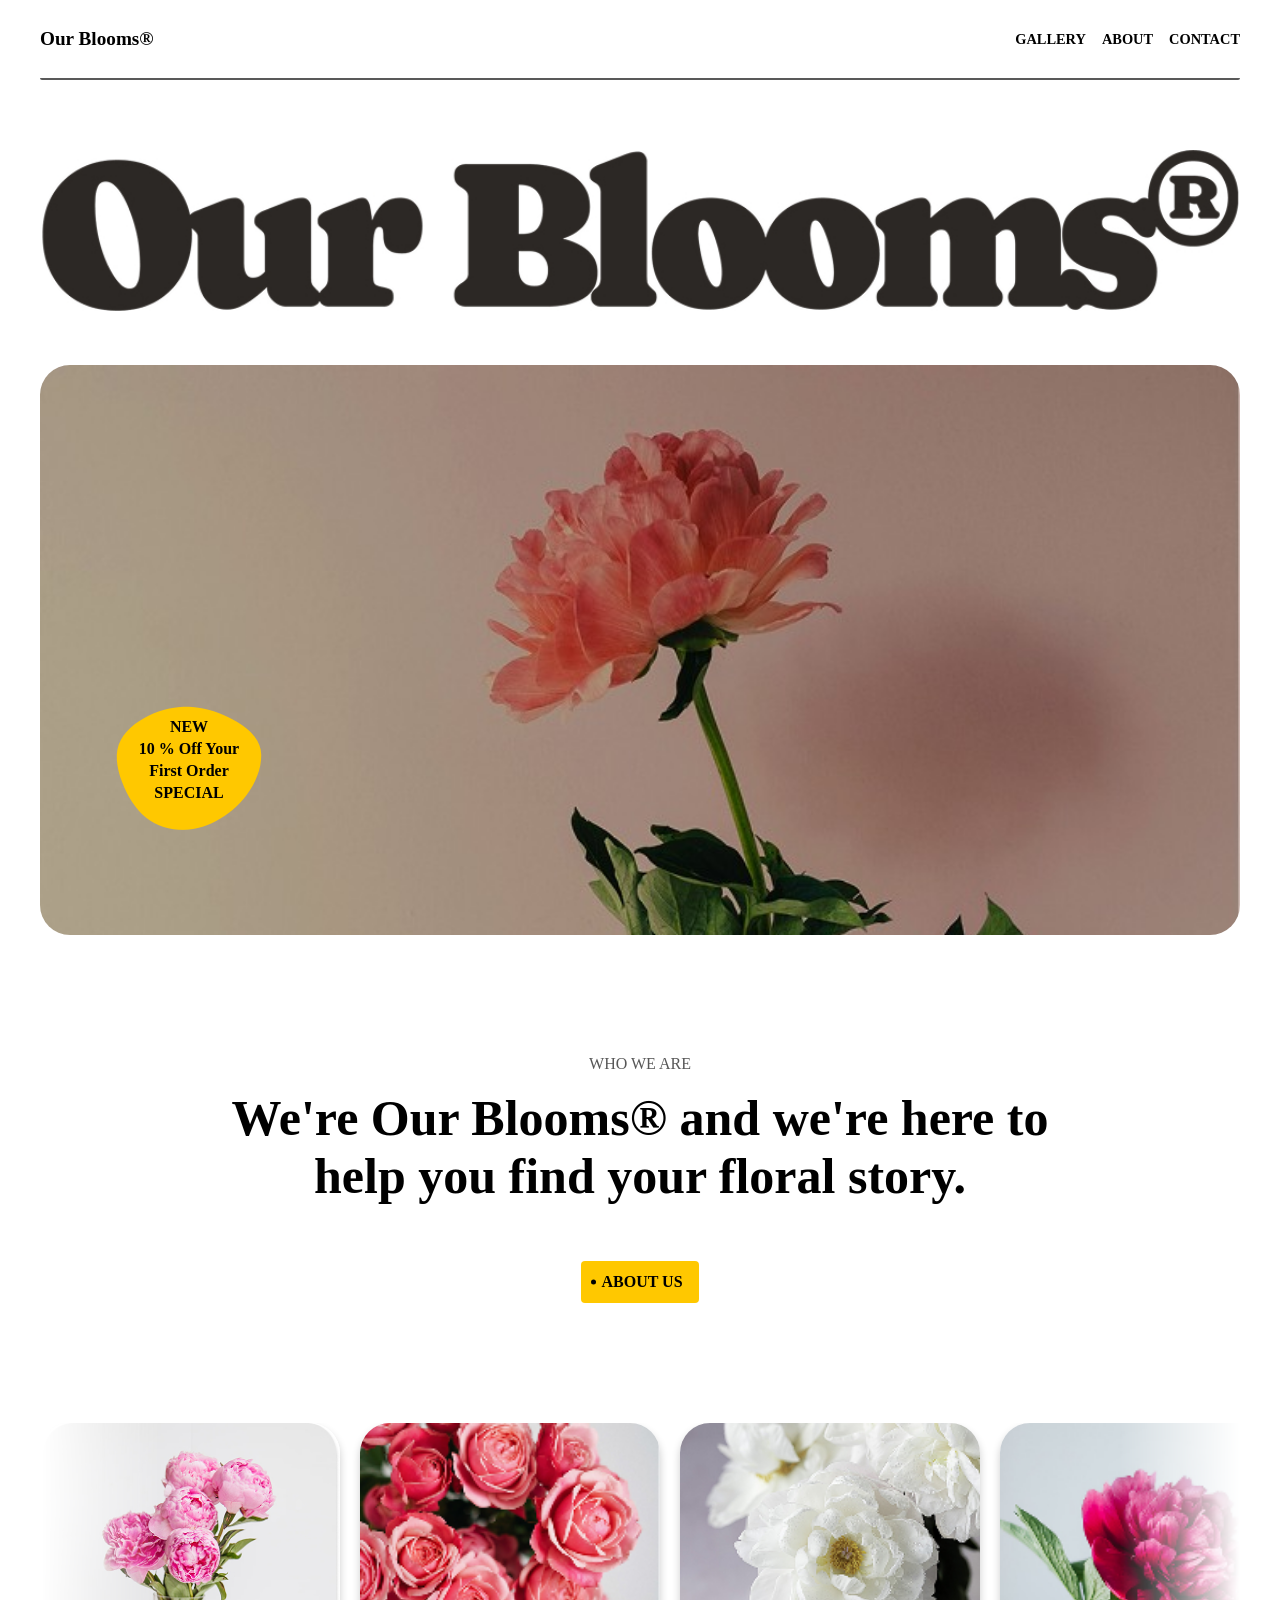
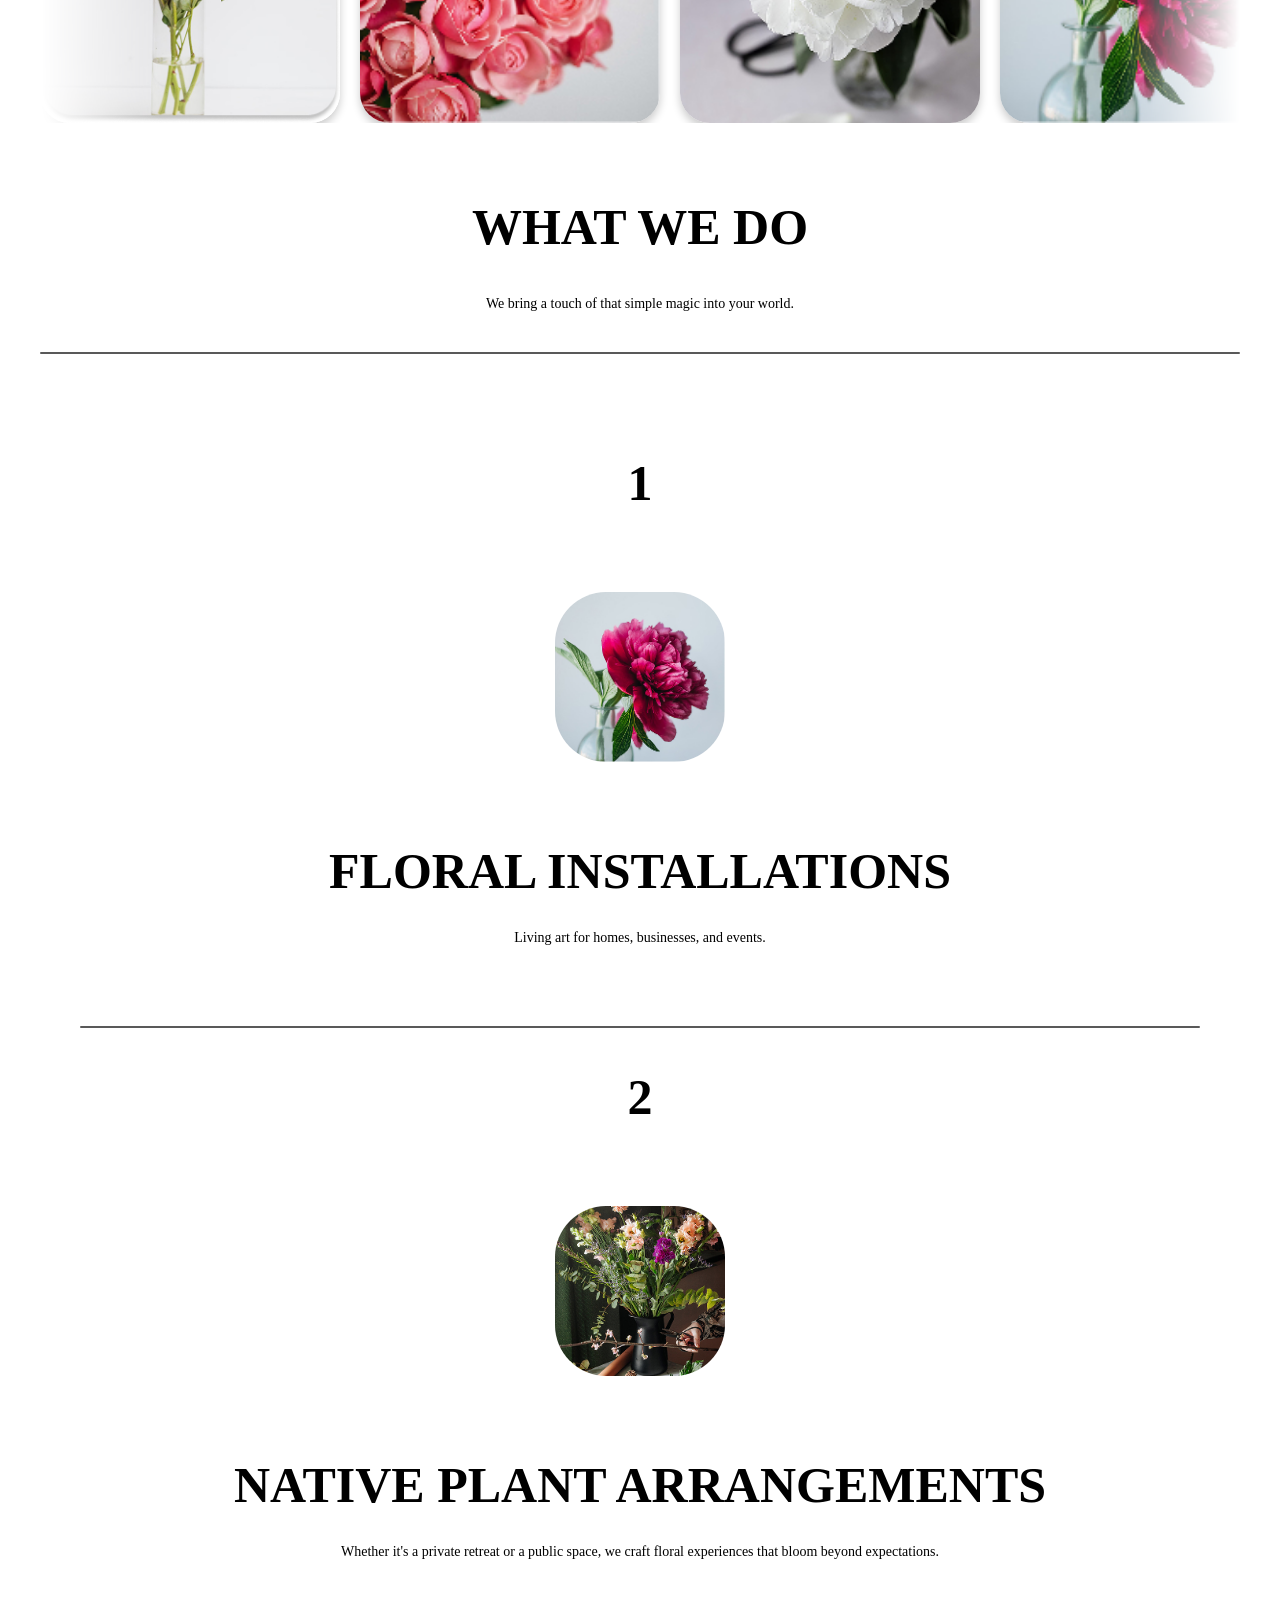
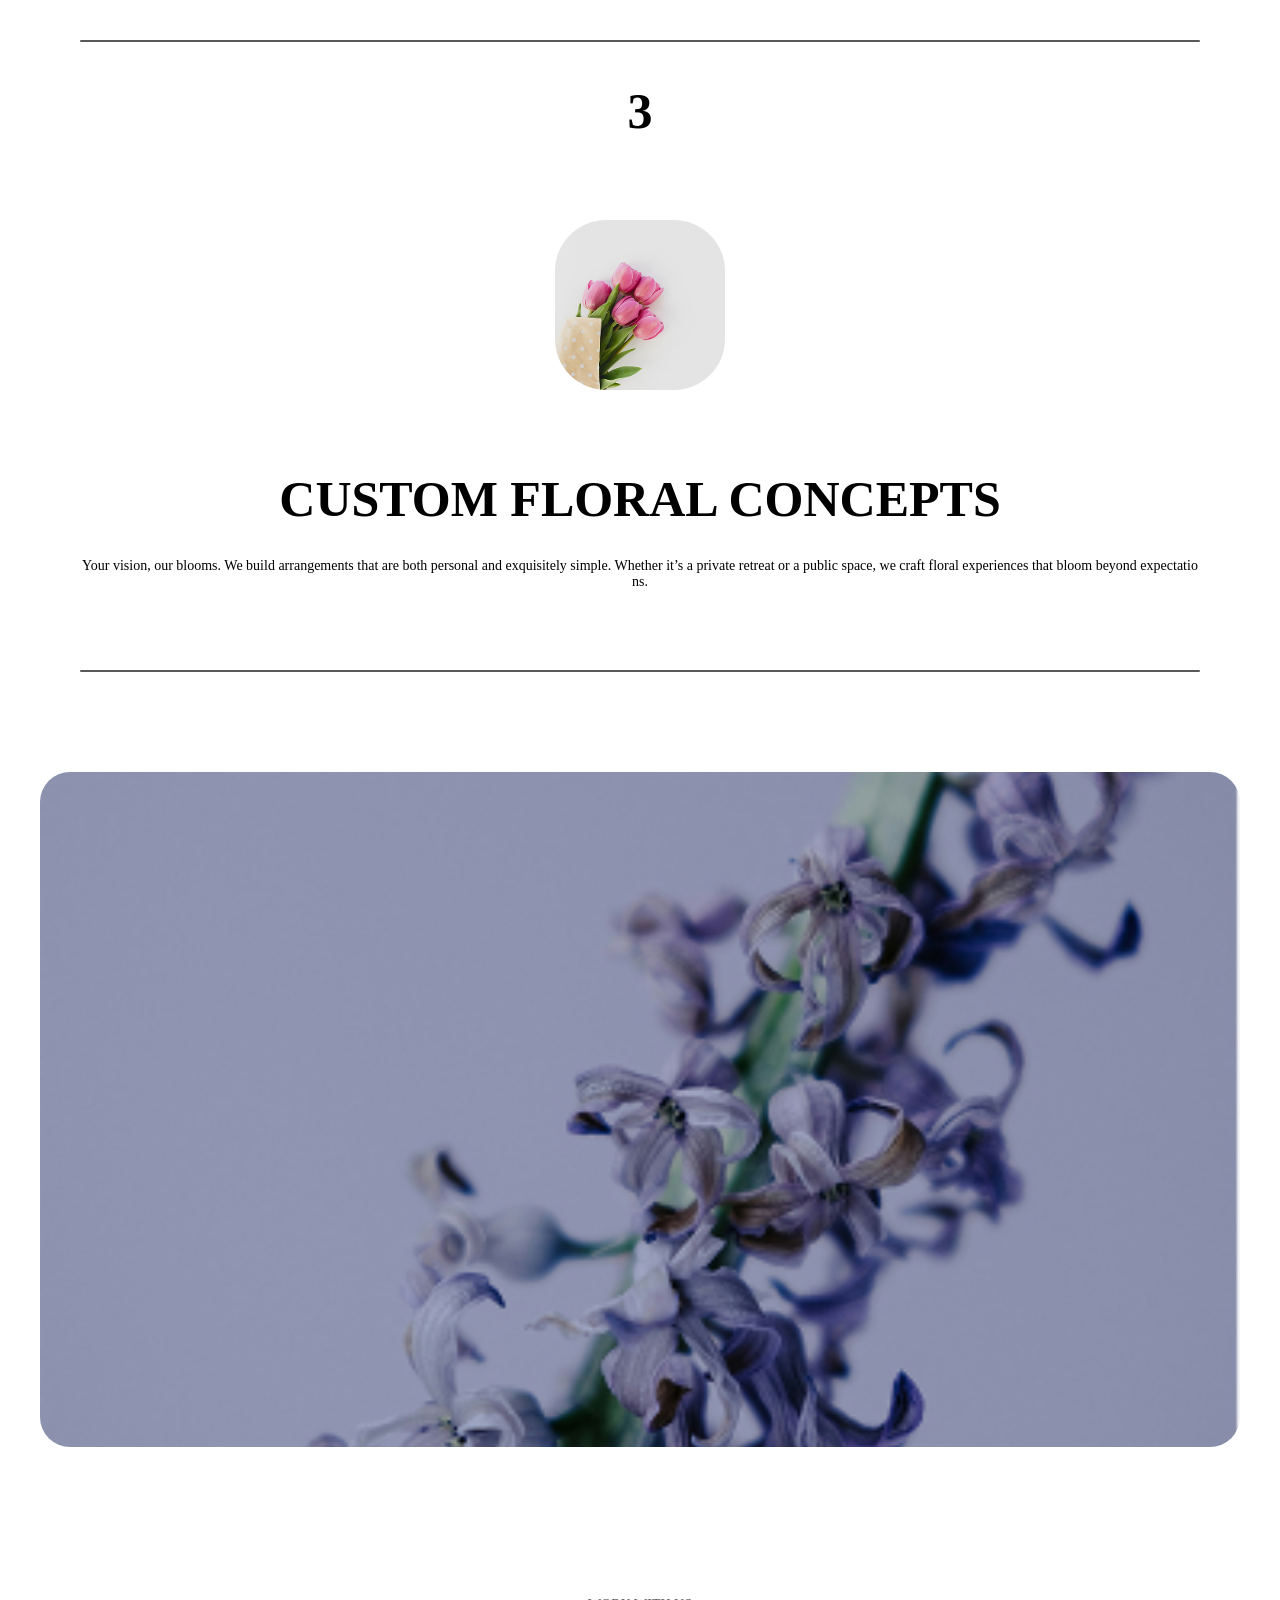
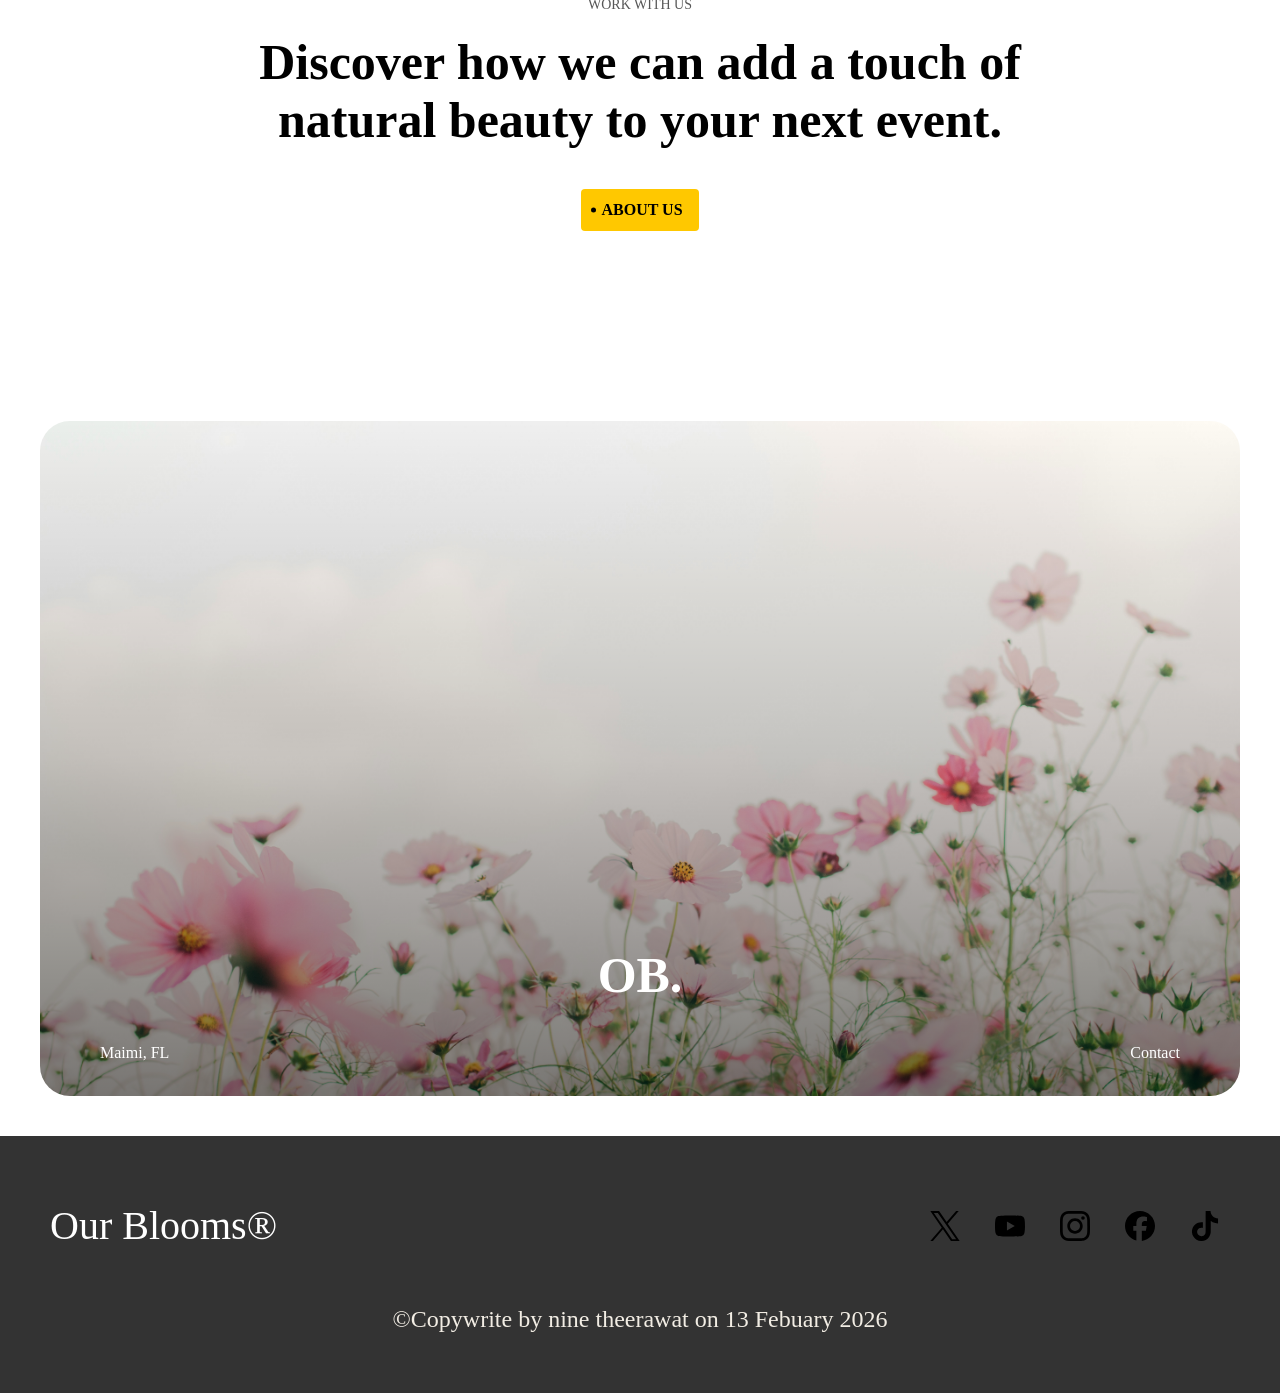
<file: index.html>
<!DOCTYPE html>
<html lang="en">
<head>
    <meta charset="UTF-8">
    <meta name="viewport" content="width=device-width, initial-scale=1.0">
    <title>Our Blooms</title>
    <link rel="icon" href="./photo/favicon.png?v=3" type="image/x-icon">

    <link rel="stylesheet" href="index.css">
</head>
<body>
    <nav class="container">
        <div class="nav-con  line">
            <div class="brand"><a href="#top-home">Our Blooms®</a></div>
            <div  id="humburger" class="hamburger">
                <div id="menu" class="menu">
                    <a href="gallery.html">GALLERY</a>
                    <a href="about.html">ABOUT</a>
                    <a href="Contact.html"> CONTACT</a>
                </div>
            </div>
            <ul class="large-menu">
                <li><a href="gallery.html">GALLERY</a></li>
                <li><a href="about.html">ABOUT</a></li>
                <li><a href="Contact.html"> CONTACT</a></li>
            </ul>
        </div>
    </nav> 

    <header id="top-home" class="contaier">
        <div class="header-con">
            <div class="logo">
                <img src="./photo/Logo Image.jpg" alt="">
            </div>
            <div class="img">
                <div class="sticker">
                    <p>NEW</p>
                    <p>10 % Off Your <br>First Order</p>
                    <p>SPECIAL</p>
                </div>
            </div>
        </div>
    </header>

    <main class="container">
        <div class="main-con">
            <section class="who">
                <div class="content">
                    <p class="caption"">WHO WE ARE</p>
                    <p class="title">We're Our Blooms® and we're here to help you find your floral story.</p>
                </div>
                <a href="about.html" class="button">ABOUT US</a>
            </section>
            <section class="carousel">
                <div class="group">
                    <img src="./photo/flower-pink.jpg" alt="">
                    <img src="./photo/pink-flowers.jpg" alt="">
                    <img src="./photo/white-flower.jpg" alt="">
                    <img src="./photo/rose-fower.jpg" alt="">
                    <img src="./photo/sunflower.jpg" alt="">
                </div>
            </section>
            <section class="what-we-do">
                <div class="title">
                    <h2 ">WHAT WE DO</h2>
                    <p>We bring a touch of that simple magic into your world.</p>
                    <div class="line"></div>
                </div>
                <ol>
                    <li>
                        <p class="number">1</p>
                        <img src="./photo/rose-fower.jpg" alt="">
                        <div class="text">
                            <p>FLORAL INSTALLATIONS</p>
                            <p>Living art for homes, businesses, and events.</p>
                        </div>
                        <div class="line-small"></div>
                    </li>
                    <li>
                        <p class="number">2</p>
                        <img src="./photo/flowers.jpg" alt="">
                        <div class="text">
                            <p>NATIVE PLANT ARRANGEMENTS</p>
                            <p>Whether it's a private retreat or a public space, we craft floral experiences that bloom beyond expectations.</p>
                        </div>
                        <div class="line-small"></div>
                    </li>
                    <li>
                        <p class="number">3</p>
                        <img src="./photo/roses-pink-paper.jpg" alt="">
                        <div class="text">
                            <p>CUSTOM FLORAL CONCEPTS</p>
                            <p>Your vision, our blooms. We build arrangements that are both personal and exquisitely simple. Whether it’s a private retreat or a public space, we craft floral experiences that bloom beyond expectations.</p>
                        </div>
                        <div class="line-small"></div>
                    </li>
                </ol>
            </section>
            <figure>
                <img src="./photo/purple-flower.jpg" alt="">
            </figure>
            <section class="work-with-us">
                <div class="content">
                    <p>WORK WITH US</p>
                    <h2>Discover how we can add a touch of natural beauty to your next event.</h2>
                </div>
                <a href="about.html" class="button">ABOUT US</a>
            </section>
        </div>
    </main>

    <section class="img-sec">
        <div class="bg">
            <div class="section-content">
                <h2>OB.</h2>
                <div class="info">
                    <p>Maimi, FL</p>
                    <a>Contact</a>
                </div>
            </div>
        </div>
    </section>

    <footer>
            <div class="footer-con">
                <div class="logo">
                    <a href="#top-home">Our Blooms®</a>
                </div>
                <div class="contact">
                    <a href="#" style="--contact-color:black;"><svg role="img" viewBox="0 0 24 24" xmlns="http://www.w3.org/2000/svg"><title>X</title><path d="M14.234 10.162 22.977 0h-2.072l-7.591 8.824L7.251 0H.258l9.168 13.343L.258 24H2.33l8.016-9.318L16.749 24h6.993zm-2.837 3.299-.929-1.329L3.076 1.56h3.182l5.965 8.532.929 1.329 7.754 11.09h-3.182z"/></svg></a>
                    <a href="#" style="--contact-color:#FF0000;"><svg role="img"  viewBox="0 0 24 24" xmlns="http://www.w3.org/2000/svg"><title>YouTube</title><path d="M23.498 6.186a3.016 3.016 0 0 0-2.122-2.136C19.505 3.545 12 3.545 12 3.545s-7.505 0-9.377.505A3.017 3.017 0 0 0 .502 6.186C0 8.07 0 12 0 12s0 3.93.502 5.814a3.016 3.016 0 0 0 2.122 2.136c1.871.505 9.376.505 9.376.505s7.505 0 9.377-.505a3.015 3.015 0 0 0 2.122-2.136C24 15.93 24 12 24 12s0-3.93-.502-5.814zM9.545 15.568V8.432L15.818 12l-6.273 3.568z"/></svg></a>
                    <a href="#" style="--contact-color:linear-gradient(#405de6,#833ab4,#fd1d1d,#fcaf45);"><svg role="img"  viewBox="0 0 24 24" xmlns="http://www.w3.org/2000/svg"><title>Instagram</title><path d="M7.0301.084c-1.2768.0602-2.1487.264-2.911.5634-.7888.3075-1.4575.72-2.1228 1.3877-.6652.6677-1.075 1.3368-1.3802 2.127-.2954.7638-.4956 1.6365-.552 2.914-.0564 1.2775-.0689 1.6882-.0626 4.947.0062 3.2586.0206 3.6671.0825 4.9473.061 1.2765.264 2.1482.5635 2.9107.308.7889.72 1.4573 1.388 2.1228.6679.6655 1.3365 1.0743 2.1285 1.38.7632.295 1.6361.4961 2.9134.552 1.2773.056 1.6884.069 4.9462.0627 3.2578-.0062 3.668-.0207 4.9478-.0814 1.28-.0607 2.147-.2652 2.9098-.5633.7889-.3086 1.4578-.72 2.1228-1.3881.665-.6682 1.0745-1.3378 1.3795-2.1284.2957-.7632.4966-1.636.552-2.9124.056-1.2809.0692-1.6898.063-4.948-.0063-3.2583-.021-3.6668-.0817-4.9465-.0607-1.2797-.264-2.1487-.5633-2.9117-.3084-.7889-.72-1.4568-1.3876-2.1228C21.2982 1.33 20.628.9208 19.8378.6165 19.074.321 18.2017.1197 16.9244.0645 15.6471.0093 15.236-.005 11.977.0014 8.718.0076 8.31.0215 7.0301.0839m.1402 21.6932c-1.17-.0509-1.8053-.2453-2.2287-.408-.5606-.216-.96-.4771-1.3819-.895-.422-.4178-.6811-.8186-.9-1.378-.1644-.4234-.3624-1.058-.4171-2.228-.0595-1.2645-.072-1.6442-.079-4.848-.007-3.2037.0053-3.583.0607-4.848.05-1.169.2456-1.805.408-2.2282.216-.5613.4762-.96.895-1.3816.4188-.4217.8184-.6814 1.3783-.9003.423-.1651 1.0575-.3614 2.227-.4171 1.2655-.06 1.6447-.072 4.848-.079 3.2033-.007 3.5835.005 4.8495.0608 1.169.0508 1.8053.2445 2.228.408.5608.216.96.4754 1.3816.895.4217.4194.6816.8176.9005 1.3787.1653.4217.3617 1.056.4169 2.2263.0602 1.2655.0739 1.645.0796 4.848.0058 3.203-.0055 3.5834-.061 4.848-.051 1.17-.245 1.8055-.408 2.2294-.216.5604-.4763.96-.8954 1.3814-.419.4215-.8181.6811-1.3783.9-.4224.1649-1.0577.3617-2.2262.4174-1.2656.0595-1.6448.072-4.8493.079-3.2045.007-3.5825-.006-4.848-.0608M16.953 5.5864A1.44 1.44 0 1 0 18.39 4.144a1.44 1.44 0 0 0-1.437 1.4424M5.8385 12.012c.0067 3.4032 2.7706 6.1557 6.173 6.1493 3.4026-.0065 6.157-2.7701 6.1506-6.1733-.0065-3.4032-2.771-6.1565-6.174-6.1498-3.403.0067-6.156 2.771-6.1496 6.1738M8 12.0077a4 4 0 1 1 4.008 3.9921A3.9996 3.9996 0 0 1 8 12.0077"/></svg></a>
                    <a href="#" style="--contact-color:#1877F2;"><svg role="img"  viewBox="0 0 24 24" xmlns="http://www.w3.org/2000/svg"><title>Facebook</title><path d="M9.101 23.691v-7.98H6.627v-3.667h2.474v-1.58c0-4.085 1.848-5.978 5.858-5.978.401 0 .955.042 1.468.103a8.68 8.68 0 0 1 1.141.195v3.325a8.623 8.623 0 0 0-.653-.036 26.805 26.805 0 0 0-.733-.009c-.707 0-1.259.096-1.675.309a1.686 1.686 0 0 0-.679.622c-.258.42-.374.995-.374 1.752v1.297h3.919l-.386 2.103-.287 1.564h-3.246v8.245C19.396 23.238 24 18.179 24 12.044c0-6.627-5.373-12-12-12s-12 5.373-12 12c0 5.628 3.874 10.35 9.101 11.647Z"/></svg></a>
                    <a href="#" style="--contact-color:white;"><svg role="img" viewBox="0 0 24 24" xmlns="http://www.w3.org/2000/svg"><title>TikTok</title><path d="M12.525.02c1.31-.02 2.61-.01 3.91-.02.08 1.53.63 3.09 1.75 4.17 1.12 1.11 2.7 1.62 4.24 1.79v4.03c-1.44-.05-2.89-.35-4.2-.97-.57-.26-1.1-.59-1.62-.93-.01 2.92.01 5.84-.02 8.75-.08 1.4-.54 2.79-1.35 3.94-1.31 1.92-3.58 3.17-5.91 3.21-1.43.08-2.86-.31-4.08-1.03-2.02-1.19-3.44-3.37-3.65-5.71-.02-.5-.03-1-.01-1.49.18-1.9 1.12-3.72 2.58-4.96 1.66-1.44 3.98-2.13 6.15-1.72.02 1.48-.04 2.96-.04 4.44-.99-.32-2.15-.23-3.02.37-.63.41-1.11 1.04-1.36 1.75-.21.51-.15 1.07-.14 1.61.24 1.64 1.82 3.02 3.5 2.87 1.12-.01 2.19-.66 2.77-1.61.19-.33.4-.67.41-1.06.1-1.79.06-3.57.07-5.36.01-4.03-.01-8.05.02-12.07z"/></svg></a>
                </div>
            </div>
            <div class="write">©Copywrite by nine theerawat on 13 Febuary 2026</div>
    </footer>
    <script src="lojic.js"></script>
</body>
</html>
</file>
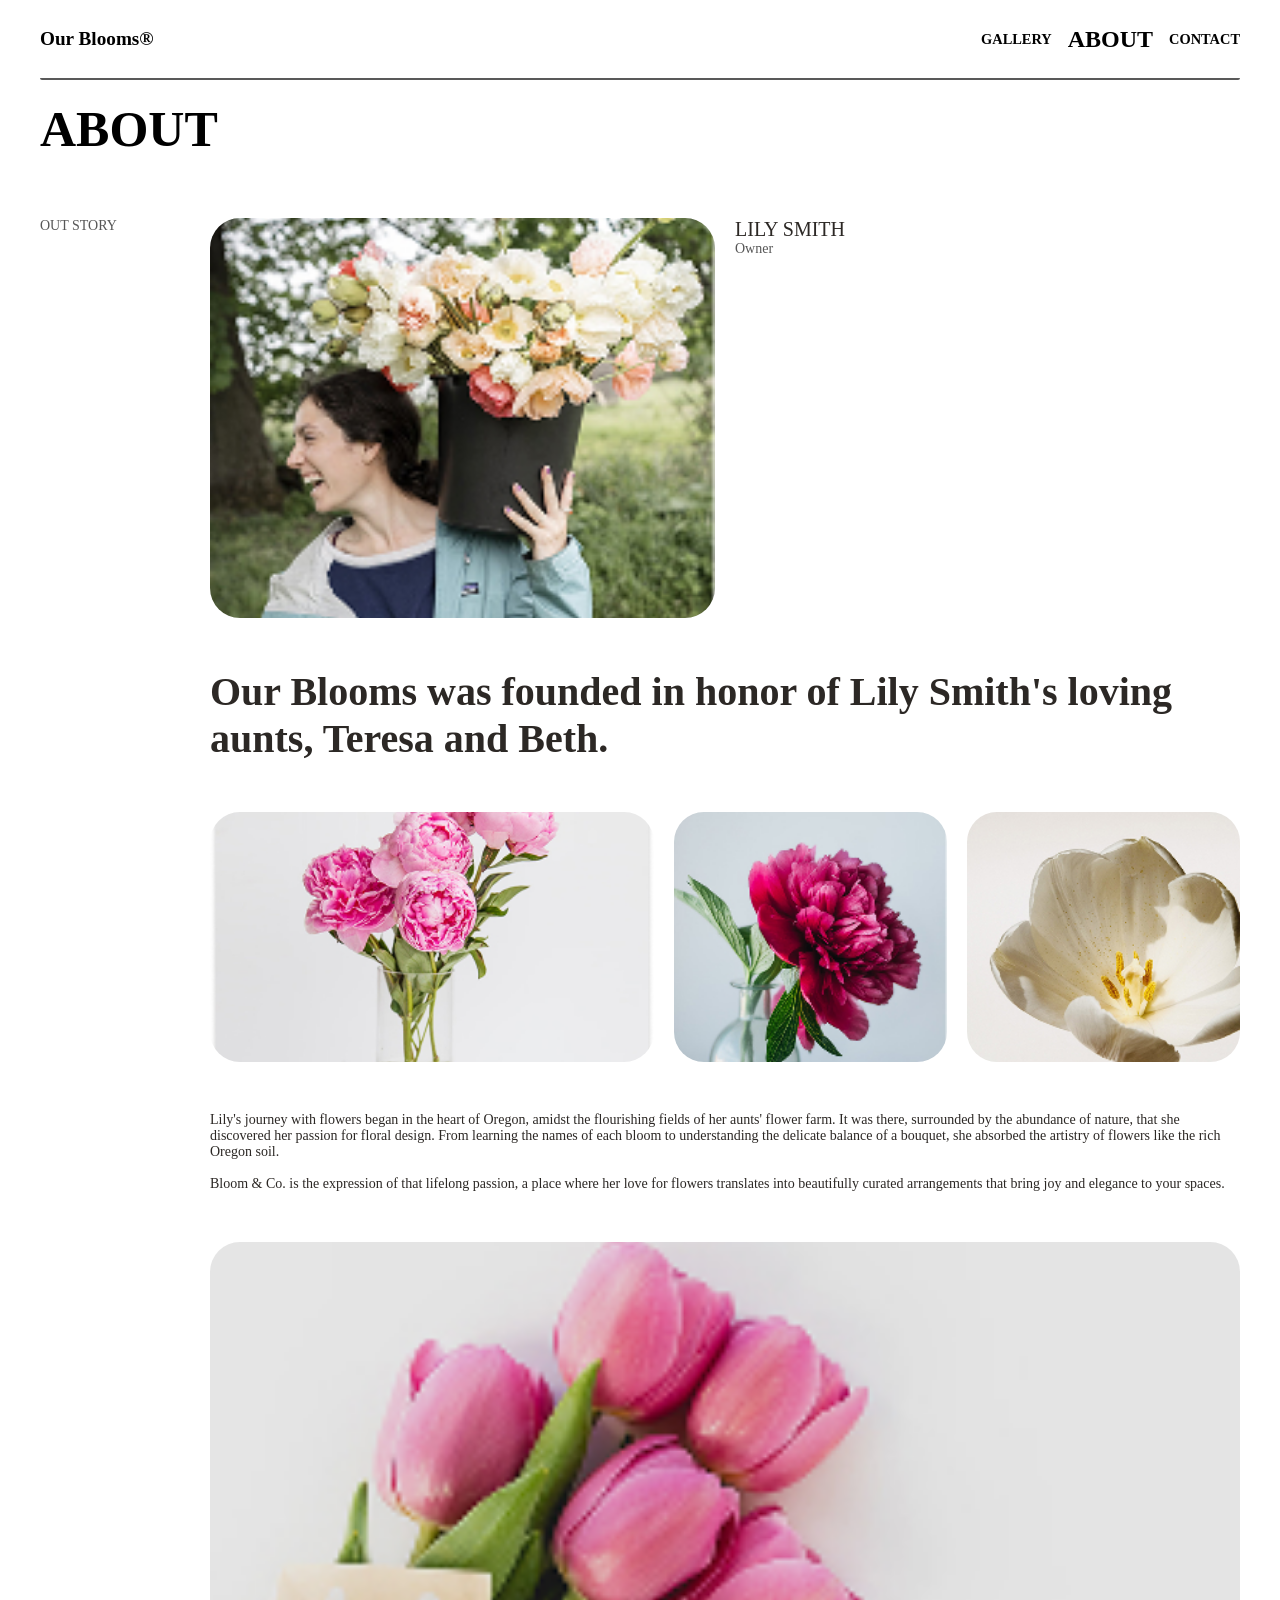
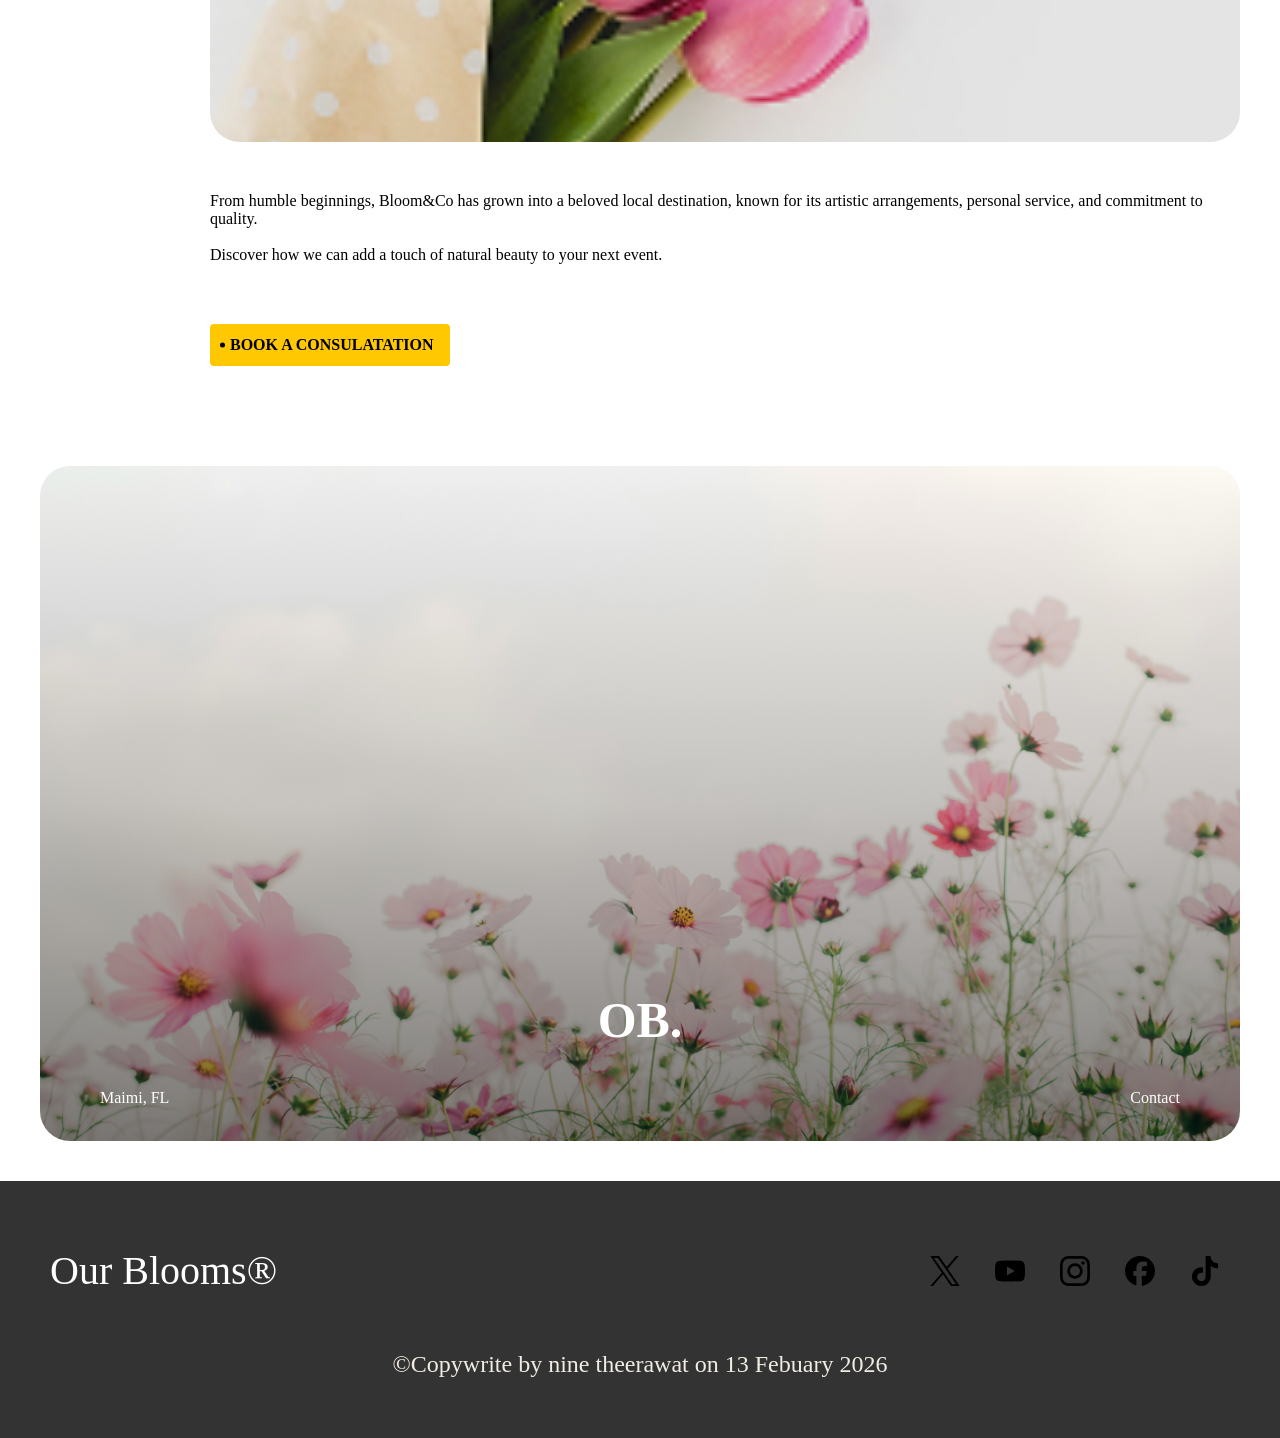
<file: about.html>
<!DOCTYPE html>
<html lang="en">
<head>
    <meta charset="UTF-8">
    <meta name="viewport" content="width=device-width, initial-scale=1.0">
    <title>Our Blooms-About</title>
    <link rel="icon" href="./photo/favicon.png?v=3" type="image/x-icon">

    <link rel="stylesheet" href="index.css">
    <link rel="stylesheet" href="about.css">
</head>
<body>
    <nav class="container">
        <div class="nav-con  line">
            <div class="brand"><a href="index.html">Our Blooms®</a></div>
            <div  id="humburger" class="hamburger">
                <div id="menu" class="menu">
                    <a href="gallery.html" >GALLERY</a>
                    <a href="about.html" style="font-size:1.5rem;">ABOUT</a>
                    <a href="Contact.html" > CONTACT</a>
                </div>
            </div>
            <ul class="large-menu">
                <li><a href="gallery.html">GALLERY</a></li>
                <li><a href="about.html" style="font-size:1.5rem;">ABOUT</a></li>
                <li><a href="Contact.html" > CONTACT</a></li>
            </ul>
        </div>
    </nav>

    <header>
        <div class="container">
            <div class="header-title"> ABOUT</div>
        </div>
    </header>

    <main>
        <div class="container">
            <div class="about-wrap">
                <div class="about-title">OUT STORY</div>
                <div class="about-detail">
                    <div class="about-card">
                        <figure>
                            <img src="./photo/hold-flowers.jpg" alt="">
                        </figure>
                        <figcaption>
                            <div class="name">LILY SMITH</div>
                            <div class="info">Owner</div>
                        </figcaption>
                    </div>
                    <div class="about-title2">Our Blooms was founded in honor of Lily Smith's loving aunts, Teresa and Beth.</div>
                    <div class="about-img-3">
                        <img src="./photo/flower-pink.jpg" alt="">
                        <img src="./photo/rose-fower.jpg" alt="">
                        <img src="./photo/white-flower3.jpg" alt="">
                    </div>
                    <div class="about-info">
                        Lily's journey with flowers began in the heart of Oregon, amidst the flourishing fields of her aunts' flower farm. It was there, surrounded by the abundance of nature, that she discovered her passion for floral design. From learning the names of each bloom to understanding the delicate balance of a bouquet, she absorbed the artistry of flowers like the rich Oregon soil. <br><br>Bloom & Co. is the expression of that lifelong passion, a place where her love for flowers translates into beautifully curated arrangements that bring joy and elegance to your spaces.
                    </div>
                    <div class="about-img-1">
                        <img src="./photo/roses-pink-paper.jpg" alt="">
                    </div>
                    <div class="about-info2">
                        From humble beginnings, Bloom&Co has grown into a beloved local destination, known for its artistic arrangements, personal service, and commitment to quality. <br><br>Discover how we can add a touch of natural beauty to your next event.
                    </div>
                    <a href="index.html" class="button">BOOK A CONSULATATION</a>
                </div>
            </div>
        </div>
    </main>

    <section class="img-sec">
        <div class="bg">
            <div class="section-content">
                <h2>OB.</h2>
                <div class="info">
                    <p>Maimi, FL</p>
                    <a>Contact</a>
                </div>
            </div>
        </div>
    </section>

    <footer>
            <div class="footer-con">
                <div class="logo">
                    <a href="#top-home">Our Blooms®</a>
                </div>
                <div class="contact">
                    <a href="#" style="--contact-color:black;"><svg role="img" viewBox="0 0 24 24" xmlns="http://www.w3.org/2000/svg"><title>X</title><path d="M14.234 10.162 22.977 0h-2.072l-7.591 8.824L7.251 0H.258l9.168 13.343L.258 24H2.33l8.016-9.318L16.749 24h6.993zm-2.837 3.299-.929-1.329L3.076 1.56h3.182l5.965 8.532.929 1.329 7.754 11.09h-3.182z"/></svg></a>
                    <a href="#" style="--contact-color:#FF0000;"><svg role="img"  viewBox="0 0 24 24" xmlns="http://www.w3.org/2000/svg"><title>YouTube</title><path d="M23.498 6.186a3.016 3.016 0 0 0-2.122-2.136C19.505 3.545 12 3.545 12 3.545s-7.505 0-9.377.505A3.017 3.017 0 0 0 .502 6.186C0 8.07 0 12 0 12s0 3.93.502 5.814a3.016 3.016 0 0 0 2.122 2.136c1.871.505 9.376.505 9.376.505s7.505 0 9.377-.505a3.015 3.015 0 0 0 2.122-2.136C24 15.93 24 12 24 12s0-3.93-.502-5.814zM9.545 15.568V8.432L15.818 12l-6.273 3.568z"/></svg></a>
                    <a href="#" style="--contact-color:linear-gradient(#405de6,#833ab4,#fd1d1d,#fcaf45);"><svg role="img"  viewBox="0 0 24 24" xmlns="http://www.w3.org/2000/svg"><title>Instagram</title><path d="M7.0301.084c-1.2768.0602-2.1487.264-2.911.5634-.7888.3075-1.4575.72-2.1228 1.3877-.6652.6677-1.075 1.3368-1.3802 2.127-.2954.7638-.4956 1.6365-.552 2.914-.0564 1.2775-.0689 1.6882-.0626 4.947.0062 3.2586.0206 3.6671.0825 4.9473.061 1.2765.264 2.1482.5635 2.9107.308.7889.72 1.4573 1.388 2.1228.6679.6655 1.3365 1.0743 2.1285 1.38.7632.295 1.6361.4961 2.9134.552 1.2773.056 1.6884.069 4.9462.0627 3.2578-.0062 3.668-.0207 4.9478-.0814 1.28-.0607 2.147-.2652 2.9098-.5633.7889-.3086 1.4578-.72 2.1228-1.3881.665-.6682 1.0745-1.3378 1.3795-2.1284.2957-.7632.4966-1.636.552-2.9124.056-1.2809.0692-1.6898.063-4.948-.0063-3.2583-.021-3.6668-.0817-4.9465-.0607-1.2797-.264-2.1487-.5633-2.9117-.3084-.7889-.72-1.4568-1.3876-2.1228C21.2982 1.33 20.628.9208 19.8378.6165 19.074.321 18.2017.1197 16.9244.0645 15.6471.0093 15.236-.005 11.977.0014 8.718.0076 8.31.0215 7.0301.0839m.1402 21.6932c-1.17-.0509-1.8053-.2453-2.2287-.408-.5606-.216-.96-.4771-1.3819-.895-.422-.4178-.6811-.8186-.9-1.378-.1644-.4234-.3624-1.058-.4171-2.228-.0595-1.2645-.072-1.6442-.079-4.848-.007-3.2037.0053-3.583.0607-4.848.05-1.169.2456-1.805.408-2.2282.216-.5613.4762-.96.895-1.3816.4188-.4217.8184-.6814 1.3783-.9003.423-.1651 1.0575-.3614 2.227-.4171 1.2655-.06 1.6447-.072 4.848-.079 3.2033-.007 3.5835.005 4.8495.0608 1.169.0508 1.8053.2445 2.228.408.5608.216.96.4754 1.3816.895.4217.4194.6816.8176.9005 1.3787.1653.4217.3617 1.056.4169 2.2263.0602 1.2655.0739 1.645.0796 4.848.0058 3.203-.0055 3.5834-.061 4.848-.051 1.17-.245 1.8055-.408 2.2294-.216.5604-.4763.96-.8954 1.3814-.419.4215-.8181.6811-1.3783.9-.4224.1649-1.0577.3617-2.2262.4174-1.2656.0595-1.6448.072-4.8493.079-3.2045.007-3.5825-.006-4.848-.0608M16.953 5.5864A1.44 1.44 0 1 0 18.39 4.144a1.44 1.44 0 0 0-1.437 1.4424M5.8385 12.012c.0067 3.4032 2.7706 6.1557 6.173 6.1493 3.4026-.0065 6.157-2.7701 6.1506-6.1733-.0065-3.4032-2.771-6.1565-6.174-6.1498-3.403.0067-6.156 2.771-6.1496 6.1738M8 12.0077a4 4 0 1 1 4.008 3.9921A3.9996 3.9996 0 0 1 8 12.0077"/></svg></a>
                    <a href="#" style="--contact-color:#1877F2;"><svg role="img"  viewBox="0 0 24 24" xmlns="http://www.w3.org/2000/svg"><title>Facebook</title><path d="M9.101 23.691v-7.98H6.627v-3.667h2.474v-1.58c0-4.085 1.848-5.978 5.858-5.978.401 0 .955.042 1.468.103a8.68 8.68 0 0 1 1.141.195v3.325a8.623 8.623 0 0 0-.653-.036 26.805 26.805 0 0 0-.733-.009c-.707 0-1.259.096-1.675.309a1.686 1.686 0 0 0-.679.622c-.258.42-.374.995-.374 1.752v1.297h3.919l-.386 2.103-.287 1.564h-3.246v8.245C19.396 23.238 24 18.179 24 12.044c0-6.627-5.373-12-12-12s-12 5.373-12 12c0 5.628 3.874 10.35 9.101 11.647Z"/></svg></a>
                    <a href="#" style="--contact-color:white;"><svg role="img" viewBox="0 0 24 24" xmlns="http://www.w3.org/2000/svg"><title>TikTok</title><path d="M12.525.02c1.31-.02 2.61-.01 3.91-.02.08 1.53.63 3.09 1.75 4.17 1.12 1.11 2.7 1.62 4.24 1.79v4.03c-1.44-.05-2.89-.35-4.2-.97-.57-.26-1.1-.59-1.62-.93-.01 2.92.01 5.84-.02 8.75-.08 1.4-.54 2.79-1.35 3.94-1.31 1.92-3.58 3.17-5.91 3.21-1.43.08-2.86-.31-4.08-1.03-2.02-1.19-3.44-3.37-3.65-5.71-.02-.5-.03-1-.01-1.49.18-1.9 1.12-3.72 2.58-4.96 1.66-1.44 3.98-2.13 6.15-1.72.02 1.48-.04 2.96-.04 4.44-.99-.32-2.15-.23-3.02.37-.63.41-1.11 1.04-1.36 1.75-.21.51-.15 1.07-.14 1.61.24 1.64 1.82 3.02 3.5 2.87 1.12-.01 2.19-.66 2.77-1.61.19-.33.4-.67.41-1.06.1-1.79.06-3.57.07-5.36.01-4.03-.01-8.05.02-12.07z"/></svg></a>
                </div>
            </div>
            <div class="write">©Copywrite by nine theerawat on 13 Febuary 2026</div>
    </footer>

    <script src="lojic.js"></script>
</body>
</html>
</file>
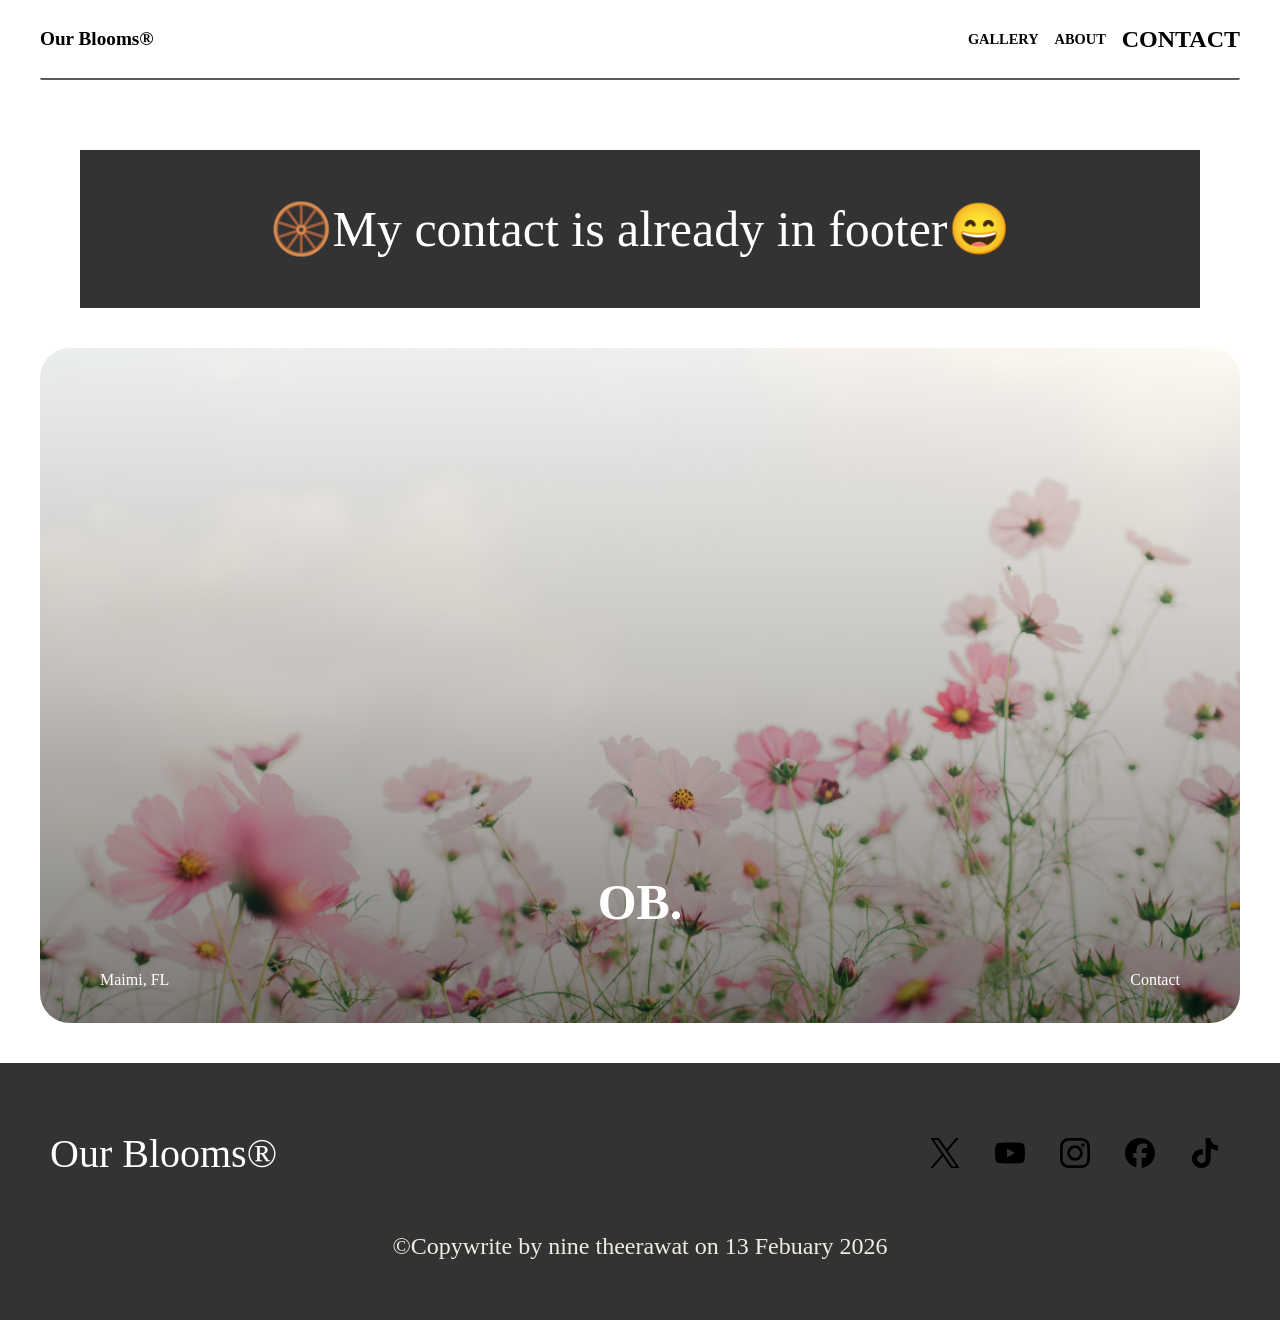
<file: Contact.html>
<!DOCTYPE html>
<html lang="en">
<head>
    <meta charset="UTF-8">
    <meta name="viewport" content="width=device-width, initial-scale=1.0">
    <title>Our Blooms-Contact</title>
    <link rel="icon" href="./photo/favicon.png?v=3" type="image/x-icon">

    <link rel="stylesheet" href="index.css">
    <style>
        header {
            .container {
                .main-contact {
                    background:#333;
                    padding:50px;
                    display:grid;
                    place-items:center;
                    .info {
                        color:#fff;
                        font-size:var(--t-size-head1);
                    }
                    .info::before {
                        content:'🛞';
                    }
                    .info::after {
                        content:'😄';
                    }
                }
            }
        }
        @media (max-width:1000px) {
            header {
                .container {
                    .main-contact {
                        padding:35px;
                        .info {
                            font-size:var(--t-size-head2);
                        }
                    }
                }
            }
        }
        @media (max-width:800px) {
            header {
                .container {
                    .main-contact {
                        padding:20px;
                        .info {
                            font-size:var(--t-size-head3);
                        }
                    }
                }
            }
        }
    </style>
</head>
<body>
    <nav class="container">
        <div class="nav-con  line">
            <div class="brand"><a href="index.html">Our Blooms®</a></div>
            <div  id="humburger" class="hamburger">
                <div id="menu" class="menu">
                    <a href="gallery.html" >GALLERY</a>
                    <a href="about.html">ABOUT</a>
                    <a href="Contact.html" style="font-size:1.5rem;"> CONTACT</a>
                </div>
            </div>
            <ul class="large-menu">
                <li><a href="gallery.html">GALLERY</a></li>
                <li><a href="about.html">ABOUT</a></li>
                <li><a href="Contact.html" style="font-size:1.5rem;"> CONTACT</a></li>
            </ul>
        </div>
    </nav>

    <header>
        <div class="container">
            <section class="main-contact">
                <div class="info">My contact is already in footer</div>
            </section>
        </div>
    </header>

    <section class="img-sec">
        <div class="bg">
            <div class="section-content">
                <h2>OB.</h2>
                <div class="info">
                    <p>Maimi, FL</p>
                    <a>Contact</a>
                </div>
            </div>
        </div>
    </section>

    <footer>
            <div class="footer-con">
                <div class="logo">
                    <a href="#top-home">Our Blooms®</a>
                </div>
                <div class="contact">
                    <a href="#" style="--contact-color:black;"><svg role="img" viewBox="0 0 24 24" xmlns="http://www.w3.org/2000/svg"><title>X</title><path d="M14.234 10.162 22.977 0h-2.072l-7.591 8.824L7.251 0H.258l9.168 13.343L.258 24H2.33l8.016-9.318L16.749 24h6.993zm-2.837 3.299-.929-1.329L3.076 1.56h3.182l5.965 8.532.929 1.329 7.754 11.09h-3.182z"/></svg></a>
                    <a href="#" style="--contact-color:#FF0000;"><svg role="img"  viewBox="0 0 24 24" xmlns="http://www.w3.org/2000/svg"><title>YouTube</title><path d="M23.498 6.186a3.016 3.016 0 0 0-2.122-2.136C19.505 3.545 12 3.545 12 3.545s-7.505 0-9.377.505A3.017 3.017 0 0 0 .502 6.186C0 8.07 0 12 0 12s0 3.93.502 5.814a3.016 3.016 0 0 0 2.122 2.136c1.871.505 9.376.505 9.376.505s7.505 0 9.377-.505a3.015 3.015 0 0 0 2.122-2.136C24 15.93 24 12 24 12s0-3.93-.502-5.814zM9.545 15.568V8.432L15.818 12l-6.273 3.568z"/></svg></a>
                    <a href="#" style="--contact-color:linear-gradient(#405de6,#833ab4,#fd1d1d,#fcaf45);"><svg role="img"  viewBox="0 0 24 24" xmlns="http://www.w3.org/2000/svg"><title>Instagram</title><path d="M7.0301.084c-1.2768.0602-2.1487.264-2.911.5634-.7888.3075-1.4575.72-2.1228 1.3877-.6652.6677-1.075 1.3368-1.3802 2.127-.2954.7638-.4956 1.6365-.552 2.914-.0564 1.2775-.0689 1.6882-.0626 4.947.0062 3.2586.0206 3.6671.0825 4.9473.061 1.2765.264 2.1482.5635 2.9107.308.7889.72 1.4573 1.388 2.1228.6679.6655 1.3365 1.0743 2.1285 1.38.7632.295 1.6361.4961 2.9134.552 1.2773.056 1.6884.069 4.9462.0627 3.2578-.0062 3.668-.0207 4.9478-.0814 1.28-.0607 2.147-.2652 2.9098-.5633.7889-.3086 1.4578-.72 2.1228-1.3881.665-.6682 1.0745-1.3378 1.3795-2.1284.2957-.7632.4966-1.636.552-2.9124.056-1.2809.0692-1.6898.063-4.948-.0063-3.2583-.021-3.6668-.0817-4.9465-.0607-1.2797-.264-2.1487-.5633-2.9117-.3084-.7889-.72-1.4568-1.3876-2.1228C21.2982 1.33 20.628.9208 19.8378.6165 19.074.321 18.2017.1197 16.9244.0645 15.6471.0093 15.236-.005 11.977.0014 8.718.0076 8.31.0215 7.0301.0839m.1402 21.6932c-1.17-.0509-1.8053-.2453-2.2287-.408-.5606-.216-.96-.4771-1.3819-.895-.422-.4178-.6811-.8186-.9-1.378-.1644-.4234-.3624-1.058-.4171-2.228-.0595-1.2645-.072-1.6442-.079-4.848-.007-3.2037.0053-3.583.0607-4.848.05-1.169.2456-1.805.408-2.2282.216-.5613.4762-.96.895-1.3816.4188-.4217.8184-.6814 1.3783-.9003.423-.1651 1.0575-.3614 2.227-.4171 1.2655-.06 1.6447-.072 4.848-.079 3.2033-.007 3.5835.005 4.8495.0608 1.169.0508 1.8053.2445 2.228.408.5608.216.96.4754 1.3816.895.4217.4194.6816.8176.9005 1.3787.1653.4217.3617 1.056.4169 2.2263.0602 1.2655.0739 1.645.0796 4.848.0058 3.203-.0055 3.5834-.061 4.848-.051 1.17-.245 1.8055-.408 2.2294-.216.5604-.4763.96-.8954 1.3814-.419.4215-.8181.6811-1.3783.9-.4224.1649-1.0577.3617-2.2262.4174-1.2656.0595-1.6448.072-4.8493.079-3.2045.007-3.5825-.006-4.848-.0608M16.953 5.5864A1.44 1.44 0 1 0 18.39 4.144a1.44 1.44 0 0 0-1.437 1.4424M5.8385 12.012c.0067 3.4032 2.7706 6.1557 6.173 6.1493 3.4026-.0065 6.157-2.7701 6.1506-6.1733-.0065-3.4032-2.771-6.1565-6.174-6.1498-3.403.0067-6.156 2.771-6.1496 6.1738M8 12.0077a4 4 0 1 1 4.008 3.9921A3.9996 3.9996 0 0 1 8 12.0077"/></svg></a>
                    <a href="#" style="--contact-color:#1877F2;"><svg role="img"  viewBox="0 0 24 24" xmlns="http://www.w3.org/2000/svg"><title>Facebook</title><path d="M9.101 23.691v-7.98H6.627v-3.667h2.474v-1.58c0-4.085 1.848-5.978 5.858-5.978.401 0 .955.042 1.468.103a8.68 8.68 0 0 1 1.141.195v3.325a8.623 8.623 0 0 0-.653-.036 26.805 26.805 0 0 0-.733-.009c-.707 0-1.259.096-1.675.309a1.686 1.686 0 0 0-.679.622c-.258.42-.374.995-.374 1.752v1.297h3.919l-.386 2.103-.287 1.564h-3.246v8.245C19.396 23.238 24 18.179 24 12.044c0-6.627-5.373-12-12-12s-12 5.373-12 12c0 5.628 3.874 10.35 9.101 11.647Z"/></svg></a>
                    <a href="#" style="--contact-color:white;"><svg role="img" viewBox="0 0 24 24" xmlns="http://www.w3.org/2000/svg"><title>TikTok</title><path d="M12.525.02c1.31-.02 2.61-.01 3.91-.02.08 1.53.63 3.09 1.75 4.17 1.12 1.11 2.7 1.62 4.24 1.79v4.03c-1.44-.05-2.89-.35-4.2-.97-.57-.26-1.1-.59-1.62-.93-.01 2.92.01 5.84-.02 8.75-.08 1.4-.54 2.79-1.35 3.94-1.31 1.92-3.58 3.17-5.91 3.21-1.43.08-2.86-.31-4.08-1.03-2.02-1.19-3.44-3.37-3.65-5.71-.02-.5-.03-1-.01-1.49.18-1.9 1.12-3.72 2.58-4.96 1.66-1.44 3.98-2.13 6.15-1.72.02 1.48-.04 2.96-.04 4.44-.99-.32-2.15-.23-3.02.37-.63.41-1.11 1.04-1.36 1.75-.21.51-.15 1.07-.14 1.61.24 1.64 1.82 3.02 3.5 2.87 1.12-.01 2.19-.66 2.77-1.61.19-.33.4-.67.41-1.06.1-1.79.06-3.57.07-5.36.01-4.03-.01-8.05.02-12.07z"/></svg></a>
                </div>
            </div>
            <div class="write">©Copywrite by nine theerawat on 13 Febuary 2026</div>
    </footer>

    <script src="lojic.js"></script>
</body>
</html>
</file>
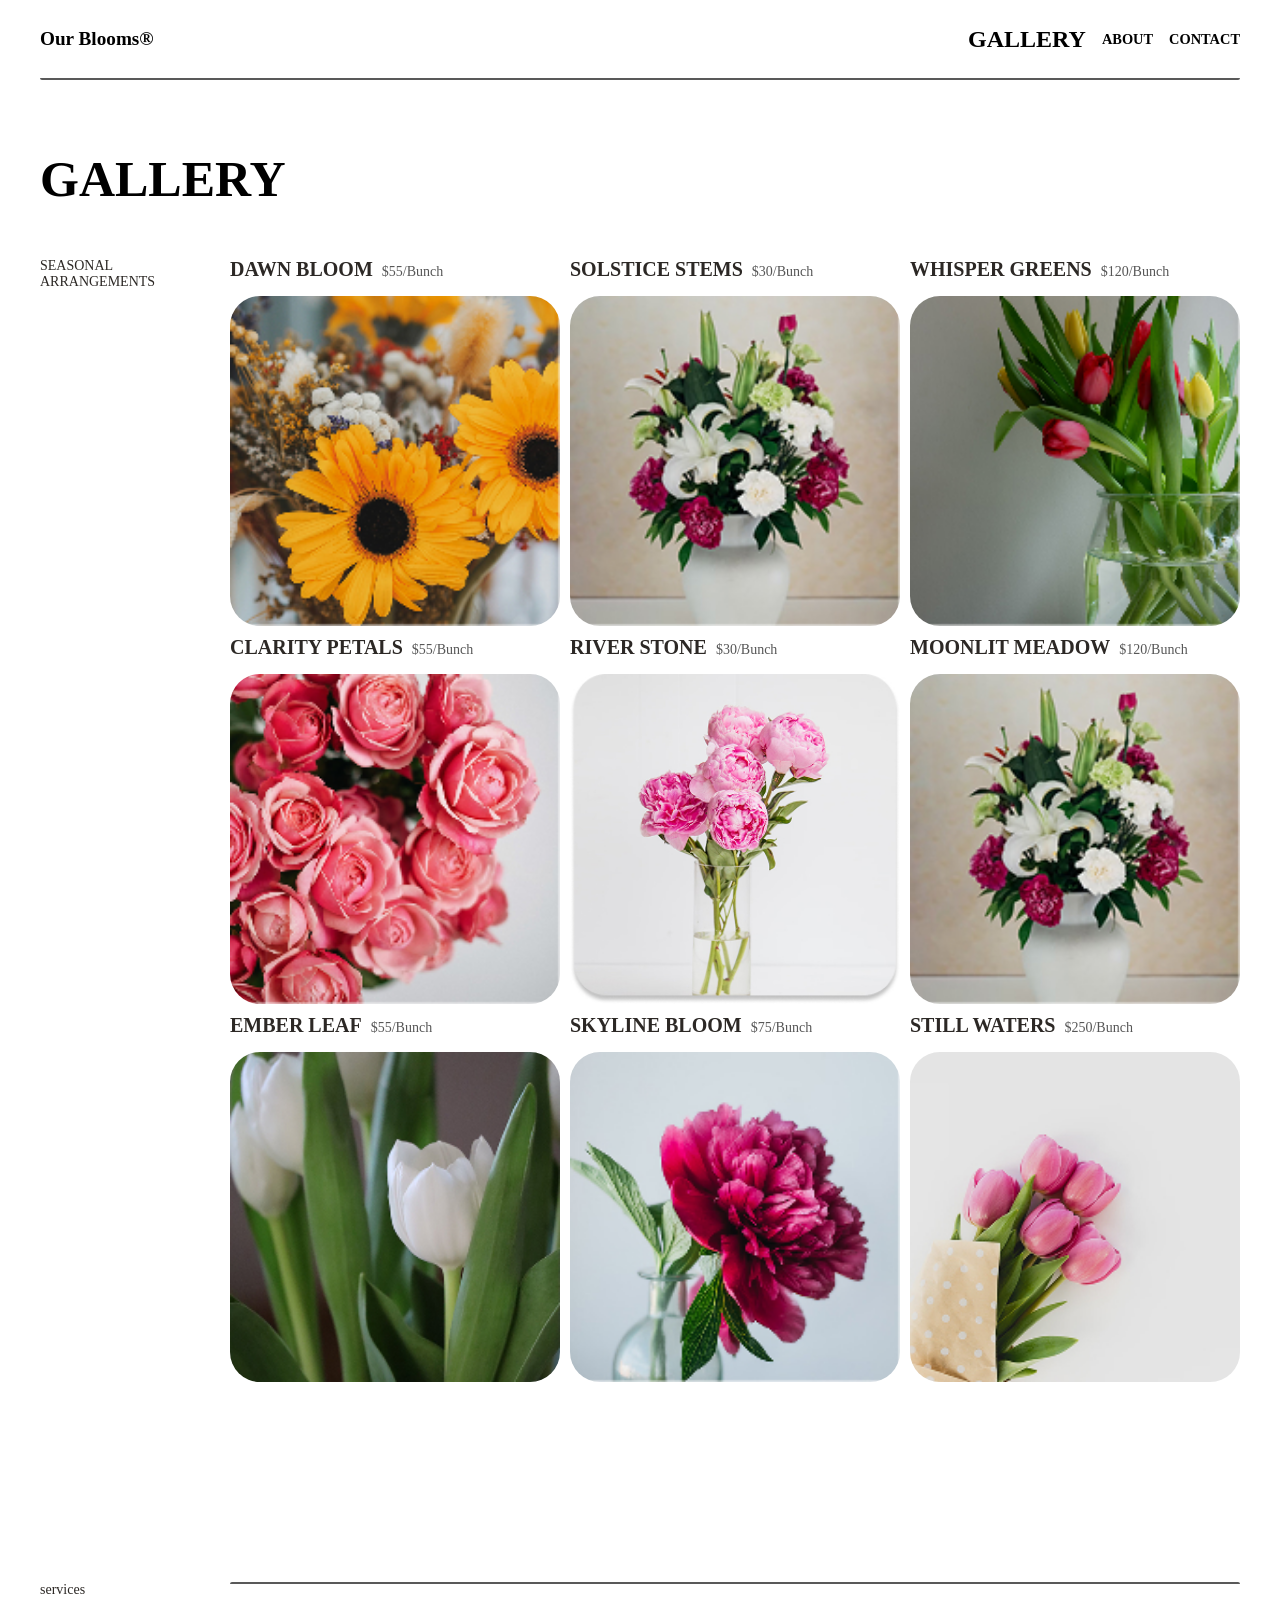
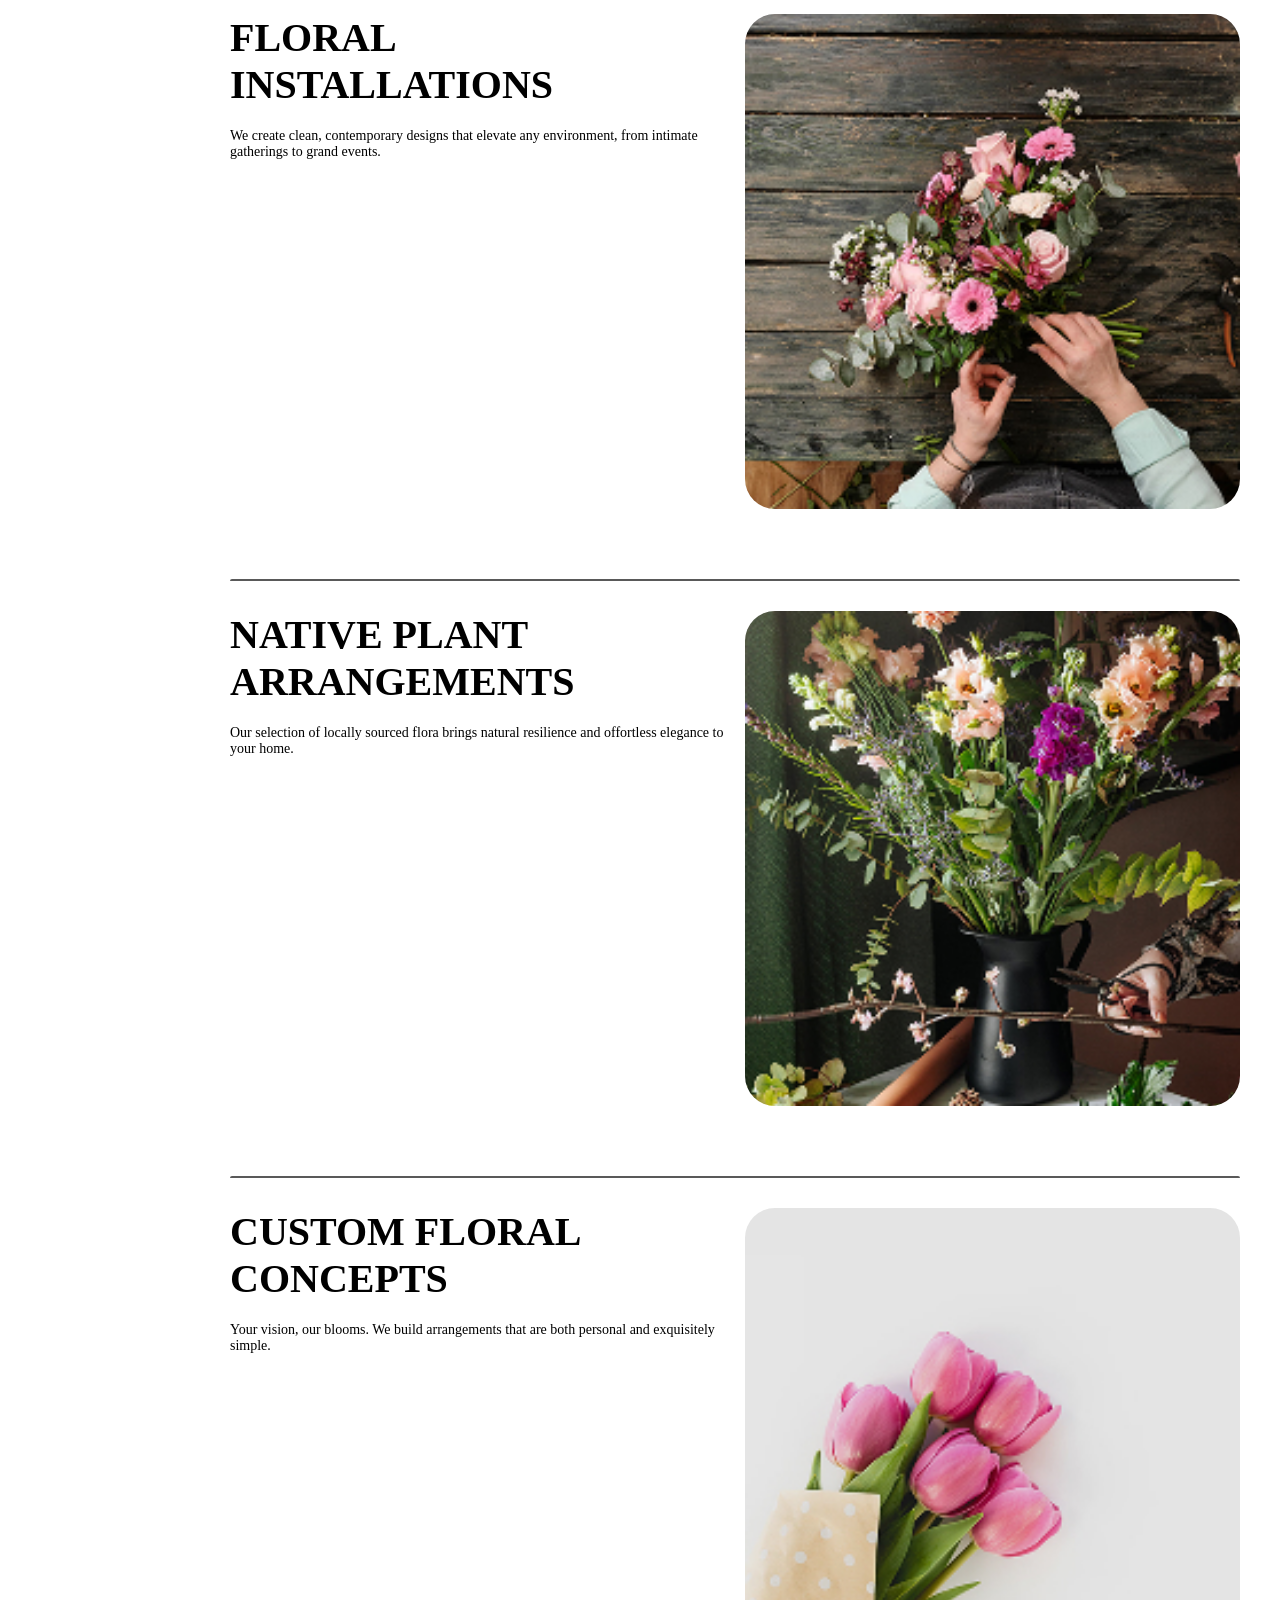
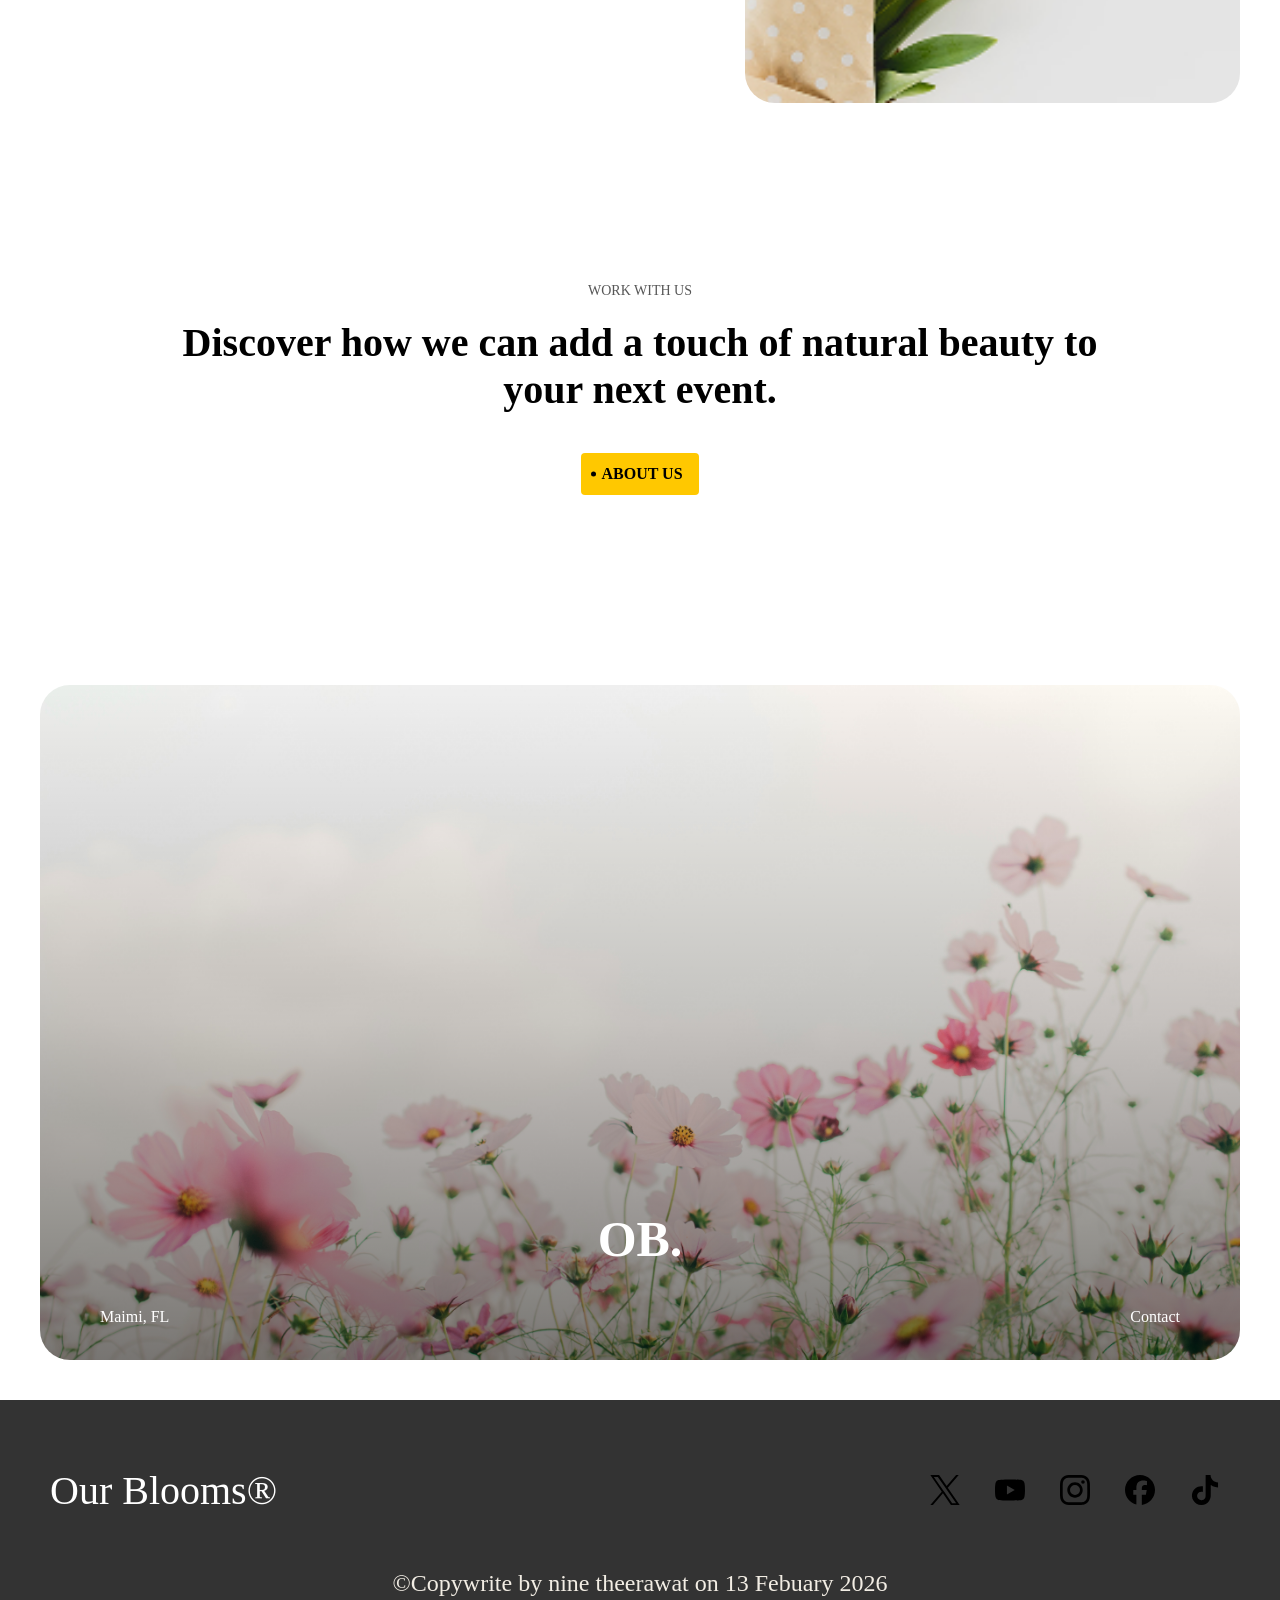
<file: gallery.html>
<!DOCTYPE html>
<html lang="en">
<head>
    <meta charset="UTF-8">
    <meta name="viewport" content="width=device-width, initial-scale=1.0">
    <title>Our Blooms-Gallery</title>
    <link rel="icon" href="./photo/favicon.png?v=3" type="image/x-icon">

    <link rel="stylesheet" href="gallery.css">
    <link rel="stylesheet" href="index.css">
</head>
<body>
    <nav class="container">
        <div class="nav-con  line">
            <div class="brand"><a href="index.html">Our Blooms®</a></div>
            <div  id="humburger" class="hamburger">
                <div id="menu" class="menu">
                    <a href="gallery.html" style="font-size:1.5rem;">GALLERY</a>
                    <a href="about.html">ABOUT</a>
                    <a href="Contact.html"> CONTACT</a>
                </div>
            </div>
            <ul class="large-menu">
                <li><a href="gallery.html" style="font-size:1.5rem;">GALLERY</a></li>
                <li><a href="about.html">ABOUT</a></li>
                <li><a href="Contact.html"> CONTACT</a></li>
            </ul>
        </div>
    </nav>

    <header id="top-gallery" class="contaier">
        <div class="header-con">
            <div class="title-gallery">GALLERY</div>
            <section class="head-wrap">
                <div class="seasonal">SEASONAL ARRANGEMENTS</div>
                <div class="flowers-wrap">
                    <section class="flower-card">
                        <div class="title">dawn Bloom</div>
                        <div class="price"> $55/Bunch</div>
                        <div class="product">
                            <img src="./photo/sunflower.jpg" alt="">
                        </div>
                    </section>
                    <section class="flower-card">
                        <div class="title">solstice stems</div>
                        <div class="price"> $30/Bunch</div>
                        <div class="product">
                            <img src="./photo/flowers-in-pot.jpg" alt="">
                        </div>
                    </section>
                    <section class="flower-card">
                        <div class="title">whisper greens</div>
                        <div class="price"> $120/Bunch</div>
                        <div class="product">
                            <img src="./photo/flower-in-juk.jpg" alt="">
                        </div>
                    </section>
                    <section class="flower-card">
                        <div class="title">clarity petals</div>
                        <div class="price"> $55/Bunch</div>
                        <div class="product">
                            <img src="./photo/pink-flowers.jpg" alt="">
                        </div>
                    </section>
                    <section class="flower-card">
                        <div class="title">river stone</div>
                        <div class="price"> $30/Bunch</div>
                        <div class="product">
                            <img src="./photo/flower-pink.jpg" alt="">
                        </div>
                    </section>
                    <section class="flower-card">
                        <div class="title">moonlit meadow</div>
                        <div class="price"> $120/Bunch</div>
                        <div class="product">
                            <img src="./photo/flowers-in-pot.jpg" alt="">
                        </div>
                    </section>
                    <section class="flower-card">
                        <div class="title">ember leaf</div>
                        <div class="price"> $55/Bunch</div>
                        <div class="product">
                            <img src="./photo/white-flower2.jpg" alt="">
                        </div>
                    </section>
                    <section class="flower-card">
                        <div class="title">skyline bloom</div>
                        <div class="price"> $75/Bunch</div>
                        <div class="product">
                            <img src="./photo/rose-fower.jpg" alt="">
                        </div>
                    </section>
                    <section class="flower-card">
                        <div class="title">still waters</div>
                        <div class="price"> $250/Bunch</div>
                        <div class="product">
                            <img src="./photo/roses-pink-paper.jpg" alt="">
                        </div>
                    </section>
                </div>
            </section>
        </div>
    </header>

    <main>
        <div class="services-con container">
            <div class="services-title">services</div>
            <div class="services-wrap">
                <section class="service-card">
                    <div class="service-info">
                        <div class="card-title">floral installations</div>
                        <div class="card-info">We create clean, contemporary designs that elevate any environment, from intimate gatherings to grand events.</div>
                    </div>
                    <figure>
                        <img src="./photo/make-flowers.jpg" alt="">
                    </figure>
                </section>
                <section class="service-card">
                    <div class="service-info">
                        <div class="card-title">native plant arrangements</div>
                        <div class="card-info">Our selection of locally sourced flora brings natural resilience and offortless elegance to your home.</div>
                    </div>
                    <figure>
                        <img src="./photo/flowers.jpg" alt="">
                    </figure>
                </section>
                <section class="service-card">
                    <div class="service-info">
                        <div class="card-title">CUSTOM FLORAL CONCEPTS</div>
                        <div class="card-info">Your vision, our blooms. We build arrangements that are both personal and exquisitely simple.</div>
                    </div>
                    <figure>
                        <img src="./photo/roses-pink-paper.jpg" alt="">
                    </figure>
                </section>
            </div>
        </div>

        <section class="work-with-us">
                <div class="content">
                    <p>WORK WITH US</p>
                    <h2>Discover how we can add a touch of natural beauty to your next event.</h2>
                </div>
                <a href="about.html" class="button">ABOUT US</a>
            </section>
    </main>

    <section class="img-sec">
        <div class="bg">
            <div class="section-content">
                <h2>OB.</h2>
                <div class="info">
                    <p>Maimi, FL</p>
                    <a>Contact</a>
                </div>
            </div>
        </div>
    </section>
    
    <footer>
            <div class="footer-con">
                <div class="logo">
                    <a href="#top-gallery">Our Blooms®</a>
                </div>
                <div class="contact">
                    <a href="#" style="--contact-color:black;"><svg role="img" viewBox="0 0 24 24" xmlns="http://www.w3.org/2000/svg"><title>X</title><path d="M14.234 10.162 22.977 0h-2.072l-7.591 8.824L7.251 0H.258l9.168 13.343L.258 24H2.33l8.016-9.318L16.749 24h6.993zm-2.837 3.299-.929-1.329L3.076 1.56h3.182l5.965 8.532.929 1.329 7.754 11.09h-3.182z"/></svg></a>
                    <a href="#" style="--contact-color:#FF0000;"><svg role="img"  viewBox="0 0 24 24" xmlns="http://www.w3.org/2000/svg"><title>YouTube</title><path d="M23.498 6.186a3.016 3.016 0 0 0-2.122-2.136C19.505 3.545 12 3.545 12 3.545s-7.505 0-9.377.505A3.017 3.017 0 0 0 .502 6.186C0 8.07 0 12 0 12s0 3.93.502 5.814a3.016 3.016 0 0 0 2.122 2.136c1.871.505 9.376.505 9.376.505s7.505 0 9.377-.505a3.015 3.015 0 0 0 2.122-2.136C24 15.93 24 12 24 12s0-3.93-.502-5.814zM9.545 15.568V8.432L15.818 12l-6.273 3.568z"/></svg></a>
                    <a href="#" style="--contact-color:linear-gradient(#405de6,#833ab4,#fd1d1d,#fcaf45);"><svg role="img"  viewBox="0 0 24 24" xmlns="http://www.w3.org/2000/svg"><title>Instagram</title><path d="M7.0301.084c-1.2768.0602-2.1487.264-2.911.5634-.7888.3075-1.4575.72-2.1228 1.3877-.6652.6677-1.075 1.3368-1.3802 2.127-.2954.7638-.4956 1.6365-.552 2.914-.0564 1.2775-.0689 1.6882-.0626 4.947.0062 3.2586.0206 3.6671.0825 4.9473.061 1.2765.264 2.1482.5635 2.9107.308.7889.72 1.4573 1.388 2.1228.6679.6655 1.3365 1.0743 2.1285 1.38.7632.295 1.6361.4961 2.9134.552 1.2773.056 1.6884.069 4.9462.0627 3.2578-.0062 3.668-.0207 4.9478-.0814 1.28-.0607 2.147-.2652 2.9098-.5633.7889-.3086 1.4578-.72 2.1228-1.3881.665-.6682 1.0745-1.3378 1.3795-2.1284.2957-.7632.4966-1.636.552-2.9124.056-1.2809.0692-1.6898.063-4.948-.0063-3.2583-.021-3.6668-.0817-4.9465-.0607-1.2797-.264-2.1487-.5633-2.9117-.3084-.7889-.72-1.4568-1.3876-2.1228C21.2982 1.33 20.628.9208 19.8378.6165 19.074.321 18.2017.1197 16.9244.0645 15.6471.0093 15.236-.005 11.977.0014 8.718.0076 8.31.0215 7.0301.0839m.1402 21.6932c-1.17-.0509-1.8053-.2453-2.2287-.408-.5606-.216-.96-.4771-1.3819-.895-.422-.4178-.6811-.8186-.9-1.378-.1644-.4234-.3624-1.058-.4171-2.228-.0595-1.2645-.072-1.6442-.079-4.848-.007-3.2037.0053-3.583.0607-4.848.05-1.169.2456-1.805.408-2.2282.216-.5613.4762-.96.895-1.3816.4188-.4217.8184-.6814 1.3783-.9003.423-.1651 1.0575-.3614 2.227-.4171 1.2655-.06 1.6447-.072 4.848-.079 3.2033-.007 3.5835.005 4.8495.0608 1.169.0508 1.8053.2445 2.228.408.5608.216.96.4754 1.3816.895.4217.4194.6816.8176.9005 1.3787.1653.4217.3617 1.056.4169 2.2263.0602 1.2655.0739 1.645.0796 4.848.0058 3.203-.0055 3.5834-.061 4.848-.051 1.17-.245 1.8055-.408 2.2294-.216.5604-.4763.96-.8954 1.3814-.419.4215-.8181.6811-1.3783.9-.4224.1649-1.0577.3617-2.2262.4174-1.2656.0595-1.6448.072-4.8493.079-3.2045.007-3.5825-.006-4.848-.0608M16.953 5.5864A1.44 1.44 0 1 0 18.39 4.144a1.44 1.44 0 0 0-1.437 1.4424M5.8385 12.012c.0067 3.4032 2.7706 6.1557 6.173 6.1493 3.4026-.0065 6.157-2.7701 6.1506-6.1733-.0065-3.4032-2.771-6.1565-6.174-6.1498-3.403.0067-6.156 2.771-6.1496 6.1738M8 12.0077a4 4 0 1 1 4.008 3.9921A3.9996 3.9996 0 0 1 8 12.0077"/></svg></a>
                    <a href="#" style="--contact-color:#1877F2;"><svg role="img"  viewBox="0 0 24 24" xmlns="http://www.w3.org/2000/svg"><title>Facebook</title><path d="M9.101 23.691v-7.98H6.627v-3.667h2.474v-1.58c0-4.085 1.848-5.978 5.858-5.978.401 0 .955.042 1.468.103a8.68 8.68 0 0 1 1.141.195v3.325a8.623 8.623 0 0 0-.653-.036 26.805 26.805 0 0 0-.733-.009c-.707 0-1.259.096-1.675.309a1.686 1.686 0 0 0-.679.622c-.258.42-.374.995-.374 1.752v1.297h3.919l-.386 2.103-.287 1.564h-3.246v8.245C19.396 23.238 24 18.179 24 12.044c0-6.627-5.373-12-12-12s-12 5.373-12 12c0 5.628 3.874 10.35 9.101 11.647Z"/></svg></a>
                    <a href="#" style="--contact-color:white;"><svg role="img" viewBox="0 0 24 24" xmlns="http://www.w3.org/2000/svg"><title>TikTok</title><path d="M12.525.02c1.31-.02 2.61-.01 3.91-.02.08 1.53.63 3.09 1.75 4.17 1.12 1.11 2.7 1.62 4.24 1.79v4.03c-1.44-.05-2.89-.35-4.2-.97-.57-.26-1.1-.59-1.62-.93-.01 2.92.01 5.84-.02 8.75-.08 1.4-.54 2.79-1.35 3.94-1.31 1.92-3.58 3.17-5.91 3.21-1.43.08-2.86-.31-4.08-1.03-2.02-1.19-3.44-3.37-3.65-5.71-.02-.5-.03-1-.01-1.49.18-1.9 1.12-3.72 2.58-4.96 1.66-1.44 3.98-2.13 6.15-1.72.02 1.48-.04 2.96-.04 4.44-.99-.32-2.15-.23-3.02.37-.63.41-1.11 1.04-1.36 1.75-.21.51-.15 1.07-.14 1.61.24 1.64 1.82 3.02 3.5 2.87 1.12-.01 2.19-.66 2.77-1.61.19-.33.4-.67.41-1.06.1-1.79.06-3.57.07-5.36.01-4.03-.01-8.05.02-12.07z"/></svg></a>
                </div>
            </div>
            <div class="write">©Copywrite by nine theerawat on 13 Febuary 2026</div>
    </footer>
    
    <script src="lojic.js"></script>
</body>
</html>
</file>
<file: index.css>
* {
    padding:0;
    margin:0;
    box-sizing:border-box;
    font-family:Caprasimo,Outfit;
    scroll-behavior:smooth;
}
:root {
    --t-color-head:black;
    --t-color-body1:#2C2825;
    --t-color-body2:rgba(0, 0, 0, 0.6);
    --t-color-caption:#575757;
    --bg-color-button:#FFC800;
    --bg-color-line:#595959;
    --t-size-caption:14px;
    --t-size-head1:50px;
    --t-size-head2:40px;
    --t-size-head3:30px;
    --t-size-head4:20px;
}
img {
    image-rendering: auto;
}
.line ,.line-small{
    border-bottom:2px solid var(--bg-color-line);
    border-radius:2px;
}
.line-small{
    width:100%;
}
.button {
                font-weight:bold;
                display:inline-block;
                background:var(--bg-color-button);
                border-radius:4px;
                padding:12px 16px 12px 20px;
                max-width:fit-content;
                position:relative;
            }
            .button::before {
                content:'';
                width:5px;
                height:5px;
                background:black;
                border-radius:50%;
                position:absolute;
                top:50%;
                translate:0 -50%;
                left:10px;
            }
.container {
    margin:0 40px;
}
a {
    text-decoration:none;
    color:var(--t-color-head);
}
.hamburger {
    display:none;
    background:#333;
    width:50px;
    height:6px;
    border-radius:3px;
    transition:.2s ease;
}
.hamburger::before,.hamburger::after {
    content:'';
    position:absolute;
    background:#333;
    width:50px;
    height:6px;
    border-radius:3px;
}
.hamburger::before {
    margin-top:12px;
}
.hamburger::after {
    margin-top:-12px;
}
.hamburger.active::after{
    transform:translateX(90px);
    transform: rotate(45deg);
    margin:0;
}
.hamburger.active::before{
    transform:translateX(90px);
    transform: rotate(-45deg);
    margin:0;
}
.hamburger.active {
    background:none;
}
.menu.active{
    display:block;
    a:hover {
        background:#c8c8c8;
    }
}

.menu {
    display:none;
    background:white;
    border-bottom:2px solid var(--bg-color-line);
    position:fixed;
    top:80px;
    right:40px;
    left:40px;
    a {
        display:block;
        padding:20px 15px;
    }
}
nav {
    .nav-con{
        background:white;
        display:flex;
        align-items:center;
        justify-content: space-between;
        min-height: 80px;
        position:fixed;
        left:40px;
        right:40px;
        top:0;
        z-index:999;
    }
    .brand {
        font-family:Outfit;
        font-size:1.2rem;
        font-weight:bold;
    }
    ul {
        display:flex;
        align-items:center;
        list-style:none;
        gap:1rem;
        li {
            font-weight:bold;
            font-size:0.9rem;
        }
    }
}

header {
    padding:150px 40px 0 40px;
    .header-con {
        display:grid;
        gap:50px;
    }
    .logo {
        img {
            width:100%;
        }
    }
    .img {
        background:url('./photo/rose-pink-with-juck.jpg');
        background-repeat:no-repeat;
        background-position:center top;
        background-size:cover;
        width:100%;
        height:570px;
        border-radius:30px;
        position:relative;
        overflow:hidden;
    }
    .sticker {
        background-image:url('./photo/sticker-bg.png');
        background-size:cover;
        width:250px;
        height:150px;
        position:absolute;
        bottom:100px;
        left:2%;
        display:flex;
        flex-direction: column;
        align-items:center;
        justify-content:center;
        text-align:center;
        line-height:22px;
        p {
            font-weight:600;
        }
    }
}

main {
    .caption {
        color:var(--t-color-caption);
    }
    .title {
        color:var(--t-colorhead);
        font-size:var(--t-size-head1);
        font-weight:bold;
        margin:1rem 0;
    }
    .main-con {
        text-align:center;
        .who {
            display:grid;
            place-items: center;
            padding:120px 175px;
            gap:40px;
        }
        .carousel {
            padding:0 0px 75px 0px;
            .group {
                display:flex;
                gap:20px;
                overflow-x:auto;
                scrollbar-width:none;
                mask-image: linear-gradient(to right,transparent, black 10%, black 90%, transparent);
                -webkit-mask-image:linear-gradient(to right,transparent,black 10%,black 90%,transparent);
                img {
                display:block;
                flex:0 0 300px;
                max-width:300px;
                max-height:300px;
                width:100%;
                object-fit:cover;
                border-radius:30px;
                height:auto;
                box-shadow:0 5px 8px rgba(0, 0, 0, 0.2);
                }
            }
        }
        .what-we-do {
            .title {
                margin:0;
                display:grid;
                gap:40px;
                h2 {
                    font-size:var(--t-size-head1);
                }
                p {
                    font-size:var(--t-size-caption);
                    font-weight:100;
                }
            }
            ol {
                padding:100px 40px;
                li {
                    display:grid;
                    width:100%;
                    min-width:0;
                    /* overflow:hidden; */
                    gap:80px;
                    place-items:center;
                    margin-top:40px;
                    .number {
                        font-size:var(--t-size-head1);
                        font-weight:bold;
                    }
                    img {
                        max-width:170px;
                        width:100%;
                        height:auto;
                        object-fit:cover;
                        border-radius:30%;
                    }
                    .text {
                        display:grid;
                        gap:30px;
                        p {
                            word-break:break-all;
                        }
                    }
                    .text p:first-child {
                        font-size:var(--t-size-head1);
                        font-weight:bold;
                    }
                    .text p:last-child {
                        font-size:var(--t-size-caption);
                    }
                }
            }
            ol li:first-child {
                margin:0;
            }
        }
        figure {
            img {
                display:block;
                width:100%;
                border-radius:30px;
                object-fit:cover;
                aspect-ratio:16/9;
            }
        }
        .work-with-us {
            display:grid;
            gap:40px;
            padding:150px;
            place-items:center;
            .content {
                display:grid;
                gap:20px;
                p {
                    font-size:var(--t-size-caption);
                    color:var(--t-color-caption);
                    font-weight:500;
                }
                h2 {
                    font-size:var(--t-size-head1);
                    font-weight:bold;
                }
            }
        }
    }
}

.img-sec {
    padding:40px;
    .bg {
        background-image:linear-gradient(to top,rgba(0, 0, 0, 0.507),rgba(0,0,0,0.2),transparent),url('./photo/flowerss.jpg');
        background-position:center;
        background-repeat:no-repeat;
        background-size:cover;
        border-radius:30px;
        aspect-ratio:16/9;
        position:relative;
        .section-content {
            color:white;
            display:grid;
            gap:40px;
            position:absolute;
            bottom:5%;
            left:50%;
            translate:-50%;
            width:90%;
            h2 {
                font-size:var(--t-size-head1);
                text-align:center;
                font-weight:bold;
            }
            .info {
                display:flex;
                justify-content:space-between;
                a {
                    color:currentColor;
                }
            }
        }
    }
}
footer {
    padding:60px 0;
    background:#333;
    color:white;
    text-align:center;
        .footer-con {
            display:flex;
            justify-content:space-between;
            align-items:center;
            height:60px;
            padding:0 50px;
            .logo {
                a {
                    color:currentColor;
                    font-size:var(--t-size-head2);
                }
            }
            .contact {
                display:flex;
                align-items:center;
                justify-content:center;
                gap:15px;
                a {
                    flex-wrap:wrap;
                    border-radius:50px;
                    width:50px;
                    height:50px;
                    place-items:center;
                    display:grid;
                    svg {
                        width:30px;
                        height:30px;
                    }
                }
                a:last-child:hover {
                    fill:black;
                }
                a:hover {
                    /* background:white; */
                    background:var(--contact-color);
                    fill:white;
                }
            }
        }
        .write {
            color:rgb(242, 237, 228);
            margin-top:50px;
            text-align:center;
            font-size:24px;
        }
}
@media (max-width:1279px) {
main {
        .main-con {
            .who {
                padding:120px;
                .title {
                    font-size:var(--t-size-head2);
                }
            }
            .what-we-do {
                /* padding:; */
                .title h2 {
                    font-size:var(--t-size-head2);
                }
                ol {
                    padding:80px 40px;
                    li {
                        .text p:first-child {
                            font-size:var(--t-size-head2);
                        }
                    }
                }
            }
            .work-with-us {
                padding: 150px 120px;
                .content h2{
                    font-size:var(--t-size-head2);
                }
            }
        }
    }
}
@media (max-width:799px) {
    nav {
        .nav-con {
            ul {
                display:none;
            }
            .hamburger {
                display:block;
            }
        }
    }
    main {
        .main-con {
            .who {
                padding:120px 40px;
                .title {
                    font-size:var(--t-size-head3);
                }
            }
            .what-we-do {
                padding:0  0px 80px 0px;
                .title h2 {
                    font-size:var(--t-size-head3);
                }
                ol {
                    padding:50px 20px;
                    li {
                        .text p:first-child {
                            font-size:var(--t-size-head3);
                        }
                    }
                }
            }
            .work-with-us {
                padding:80px 40px;
                .content h2{
                    font-size:var(--t-size-head3);
                }
            }
        }
    }
    footer {
        text-align: center;
        .footer-con {
            display:block;
            padding:0;
        }
    }
}
</file>
<file: about.css>
:root {
    --t-color-head:black;
    --t-color-body1:#2C2825;
    --t-color-body2:rgba(0, 0, 0, 0.6);
    --t-color-caption:#575757;
    --bg-color-button:#FFC800;
    --bg-color-line:#595959;
    --t-size-caption:14px;
    --t-size-head1:50px;
    --t-size-head2:40px;
    --t-size-head3:30px;
    --t-size-head4:20px;
}
header {
    padding:100px 0 0 0px;
    margin-bottom:60px;
    .container {
        .header-title {
            font-size:var(--t-size-head1);
            color:var(--t-color-head);
            font-weight:bolder;
        }
    }
}

main {
    .container {
        .about-wrap {
            display:grid;
            grid-template-columns: 150px 1fr;
            gap:20px;
            .about-title {
                color:var(--t-color-caption);
                font-size:var(--t-size-caption);
            }
            .about-detail {
                .about-card {
                    display:flex;
                    gap:20px;
                    figure {
                        flex:5;
                        /* border:2px solid blue; */
                        img {
                            object-fit:cover;
                            /* aspect-ratio:9/16; */
                            display:block;
                            width:100%;
                            max-height:400px;
                            height:auto;
                            border-radius:30px;
                        }
                    }
                    figcaption {
                        flex:5;
                        .name {
                            color:var(--t-color-body1);
                            font-size:var(--t-size-head4);
                        }
                        .info {
                            color:var(--t-color-caption);
                            font-size:var(--t-size-caption);
                        }
                    }
                }
                .about-title2 {
                    font-size:var(--t-size-head2);
                    color:var(--t-color-body1);
                    margin:50px 0;
                    font-weight:bolder;
                }
                .about-img-3 {
                    display:flex;
                    gap:20px;
                    flex-wrap:wrap;
                    img {
                        flex:1 1 200px;
                        width:100%;
                        border-radius:30px;
                        display:block;
                        height:auto;
                        object-fit:cover;
                        aspect-ratio:16/9;
                        max-height:250px;
                    }
                }
                .about-info {
                    font-size:var(--t-size-caption);
                    color:var(--t-color-body1);
                    margin:50px 0;
                }
                .about-img-1 {
                    margin-bottom:50px;
                    img {
                        display:block;
                        width:100%;
                        aspect-ratio:16/9;
                        object-fit:cover;
                        border-radius:30px;
                        max-height:500px;
                        height:auto;
                    }
                }
                .button {
                    margin:60px 0;
                }
            }
        }
    }
}

@media (max-width:1279px) {
    
}
@media (max-width:799px) {
    main {
        .container {
            .about-wrap {
                grid-template-columns:1fr;
            }
        }
    }
}
</file>
<file: gallery.css>
:root {
    --t-color-head:black;
    --t-color-body1:#2C2825;
    --t-color-body2:rgba(0, 0, 0, 0.6);
    --t-color-caption:#575757;
    --bg-color-button:#FFC800;
    --bg-color-line:#595959;
    --t-size-caption:14px;
    --t-size-head1:50px;
    --t-size-head2:40px;
    --t-size-head3:30px;
    --t-size-head4:20px;
}

header {
    .title-gallery {
        font-size:var(--t-size-head1);
        font-weight:bolder;
    }
    .head-wrap {
        display:grid;
        grid-template-columns: 150px 1fr;
        gap:40px;
        .seasonal {
            color:var(--t-color-body1);
            font-size:var(--t-size-caption);
        }
        .flowers-wrap {
            display:grid;
            gap:10px;
            grid-template-columns:repeat(3,1fr);
            /* border:2px solid green; */
            .flower-card {
                /* border:3px solid yellow; */
                .title {
                    text-transform:uppercase;
                    display:inline-block;
                    color:var(--t-color-body1);
                    font-size:var(--t-size-head4);
                    font-weight:bold;
                }
                .price {
                    color:var(--t-color-caption);
                    display:inline-block;
                    font-size:var(--t-size-caption);
                    margin-left:5px;
                }
                .product {
                    margin-top:15px;
                    img {
                        width:100%;
                        border-radius:30px;
                        display:block;
                    }
                }
            }
        }
    }
}

main {
    .services-con {
        margin-top:200px;
        display:grid;
        gap:40px;
        grid-template-columns: 150px 1fr;
        .services-title {
            color:var(--t-color-body1);
            font-size:var(--t-size-caption);
        }
        .services-wrap {
            display:grid;
            gap:40px;
            .service-card {
                /* border:2px solid blue; */
                display:grid;
                grid-template-columns: 1fr 1fr;
                border-top:2px solid var(--bg-color-line);
                border-radius:2px;
                gap:20px;
                padding:30px 0;
                max-width:100%;
                .card-title {
                    text-transform:uppercase;
                    font-size:var(--t-size-head2);
                    font-weight:bolder;
                }
                .card-info {
                    margin-top:20px;
                    font-size:var(--t-size-caption);
                }
                figure {
                    img {
                        display:block;
                        width:100%;
                        aspect-ratio:1/1;
                        object-fit:cover;
                        border-radius:30px;
                    }
                }
            }
        }
    }
    figure {
            img {
                display:block;
                width:100%;
                border-radius:30px;
                object-fit:cover;
                aspect-ratio:16/9;
            }
        }
    .work-with-us {
        text-align:center;
        display:grid;
        gap:40px;
        padding:150px;
        place-items:center;
        .content {
            display:grid;
            gap:20px;
            p {
                font-size:var(--t-size-caption);
                color:var(--t-color-caption);
                font-weight:500;
            }
            h2 {
                font-size:var(--t-size-head2);
                font-weight:bold;
            }
        }
    }
}
@media (max-width:1279px) {
    header {
        .head-wrap {
            grid-template-columns:1fr;
        }
    }
    main {
        .services-con{
            grid-template-columns:1fr;
        }
        .work-with-us {
                padding: 150px 120px;
                .content h2{
                    font-size:var(--t-size-head2);
                }
            }
    }
}
@media (max-width:1049px) {
    header {
        .head-wrap {
            .flowers-wrap {
                grid-template-columns:1fr 1fr;
            }
        }
    }
}
@media (max-width:799px) {
    header {
        .head-wrap {
            .flowers-wrap {
                grid-template-columns:1fr;
            }
        }
    }
    main {
        .work-with-us {
                padding:80px 40px;
                .content h2{
                    font-size:var(--t-size-head3);
                }
            }
        .services-con {
            .services-wrap {
                .service-card {
                    grid-template-columns:1fr;
                }
            }
        }
    }
}
</file>
